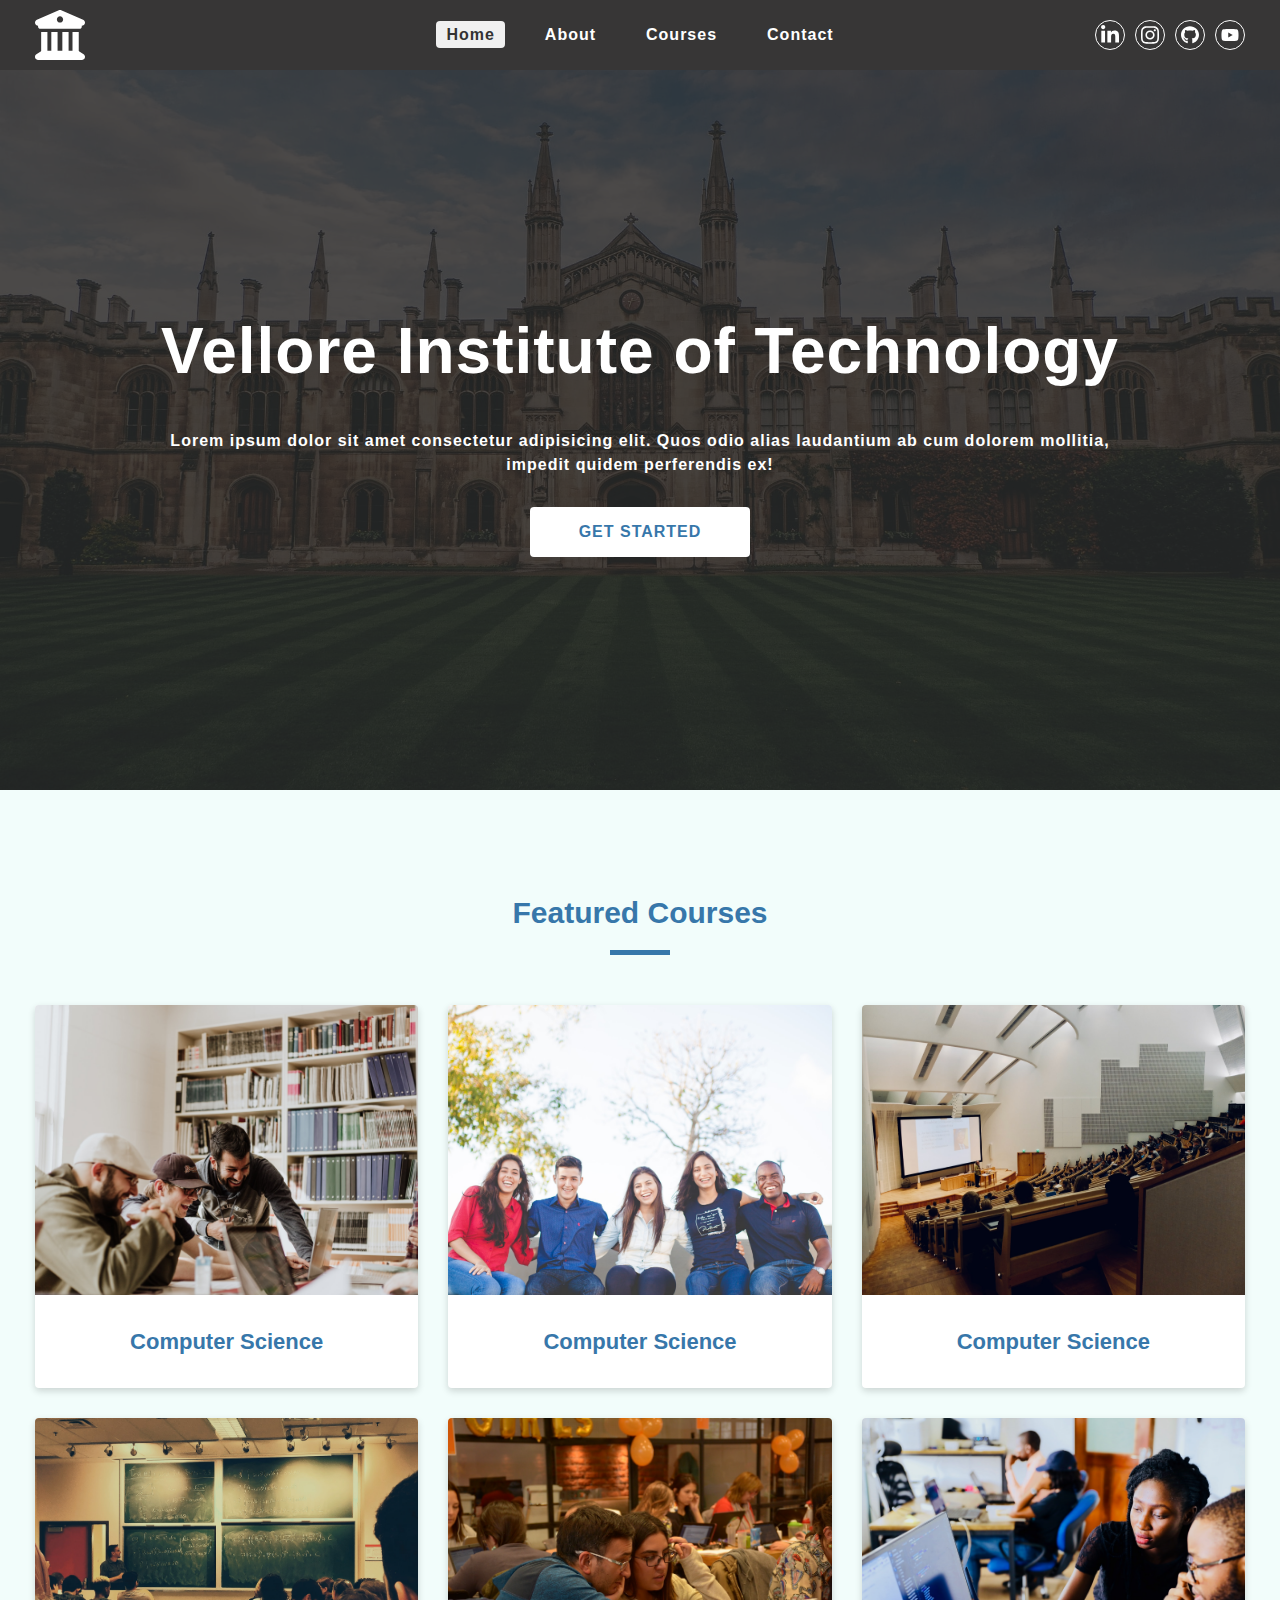
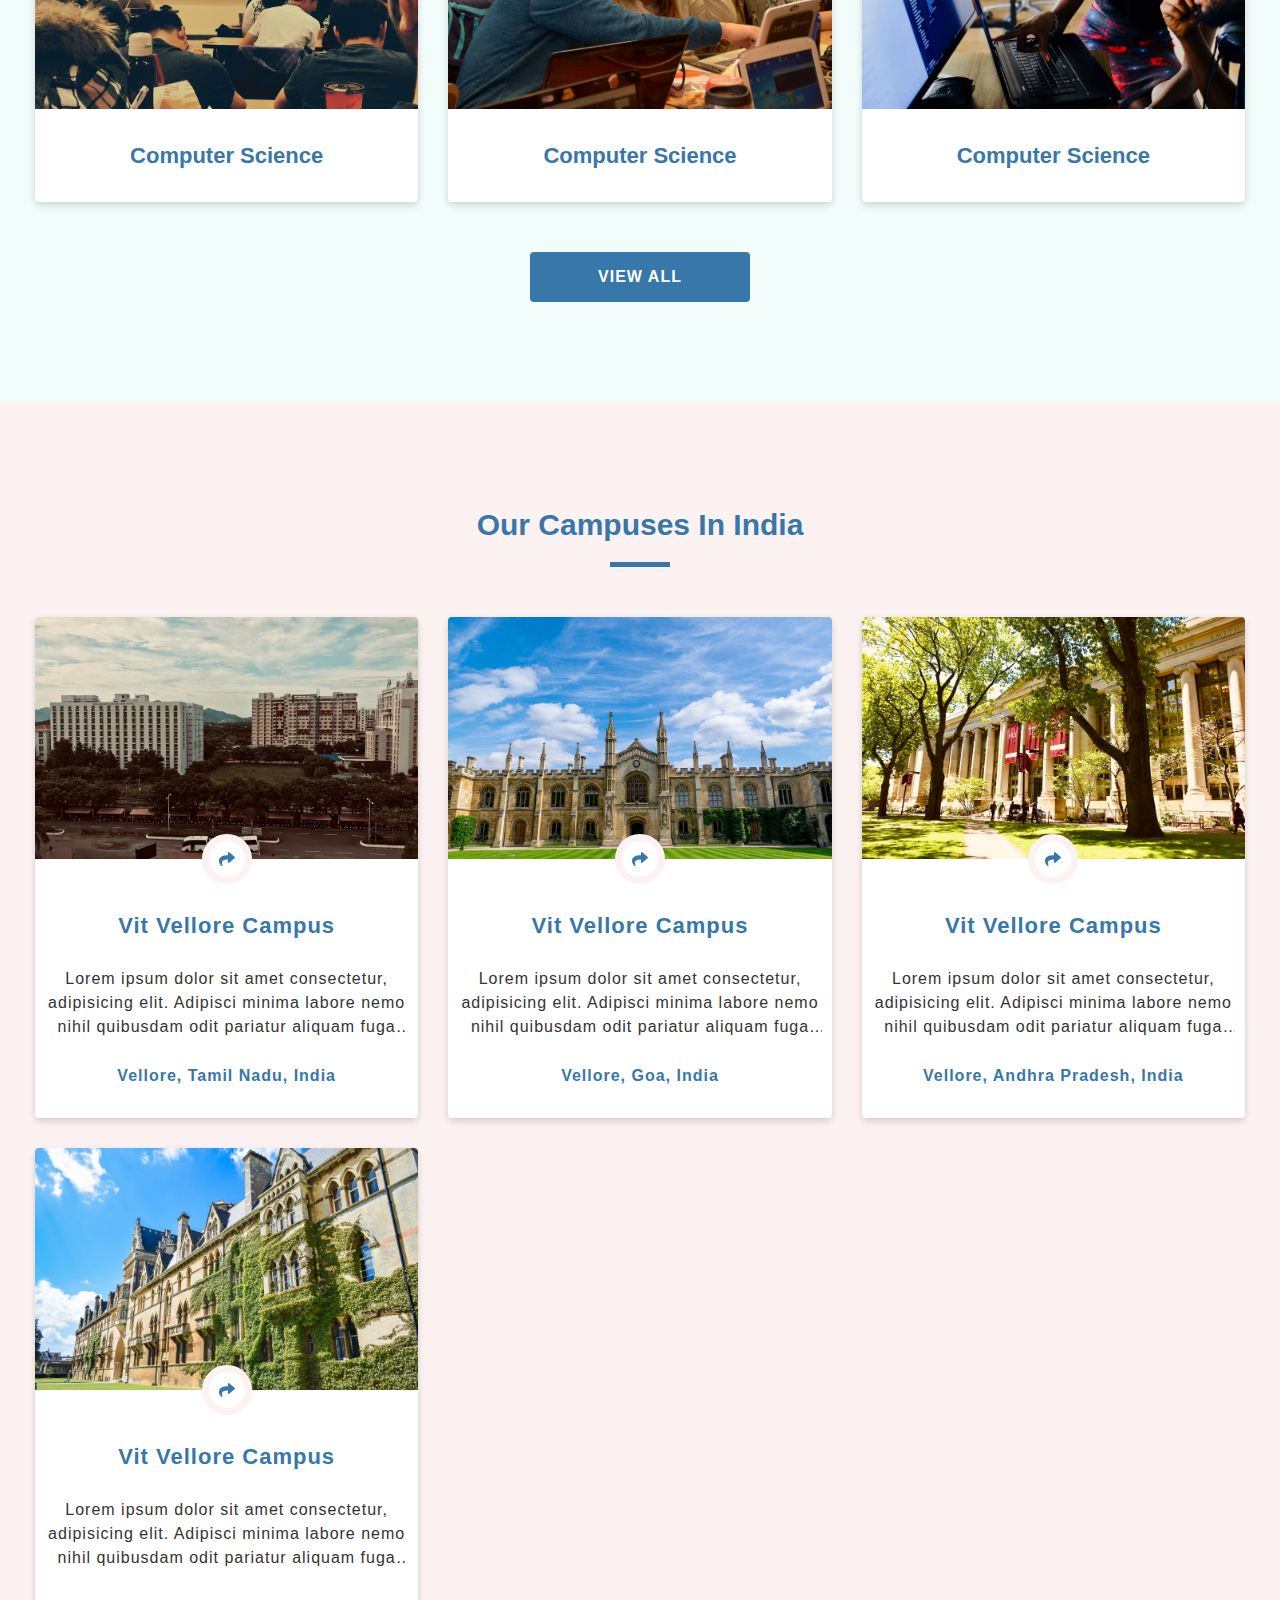
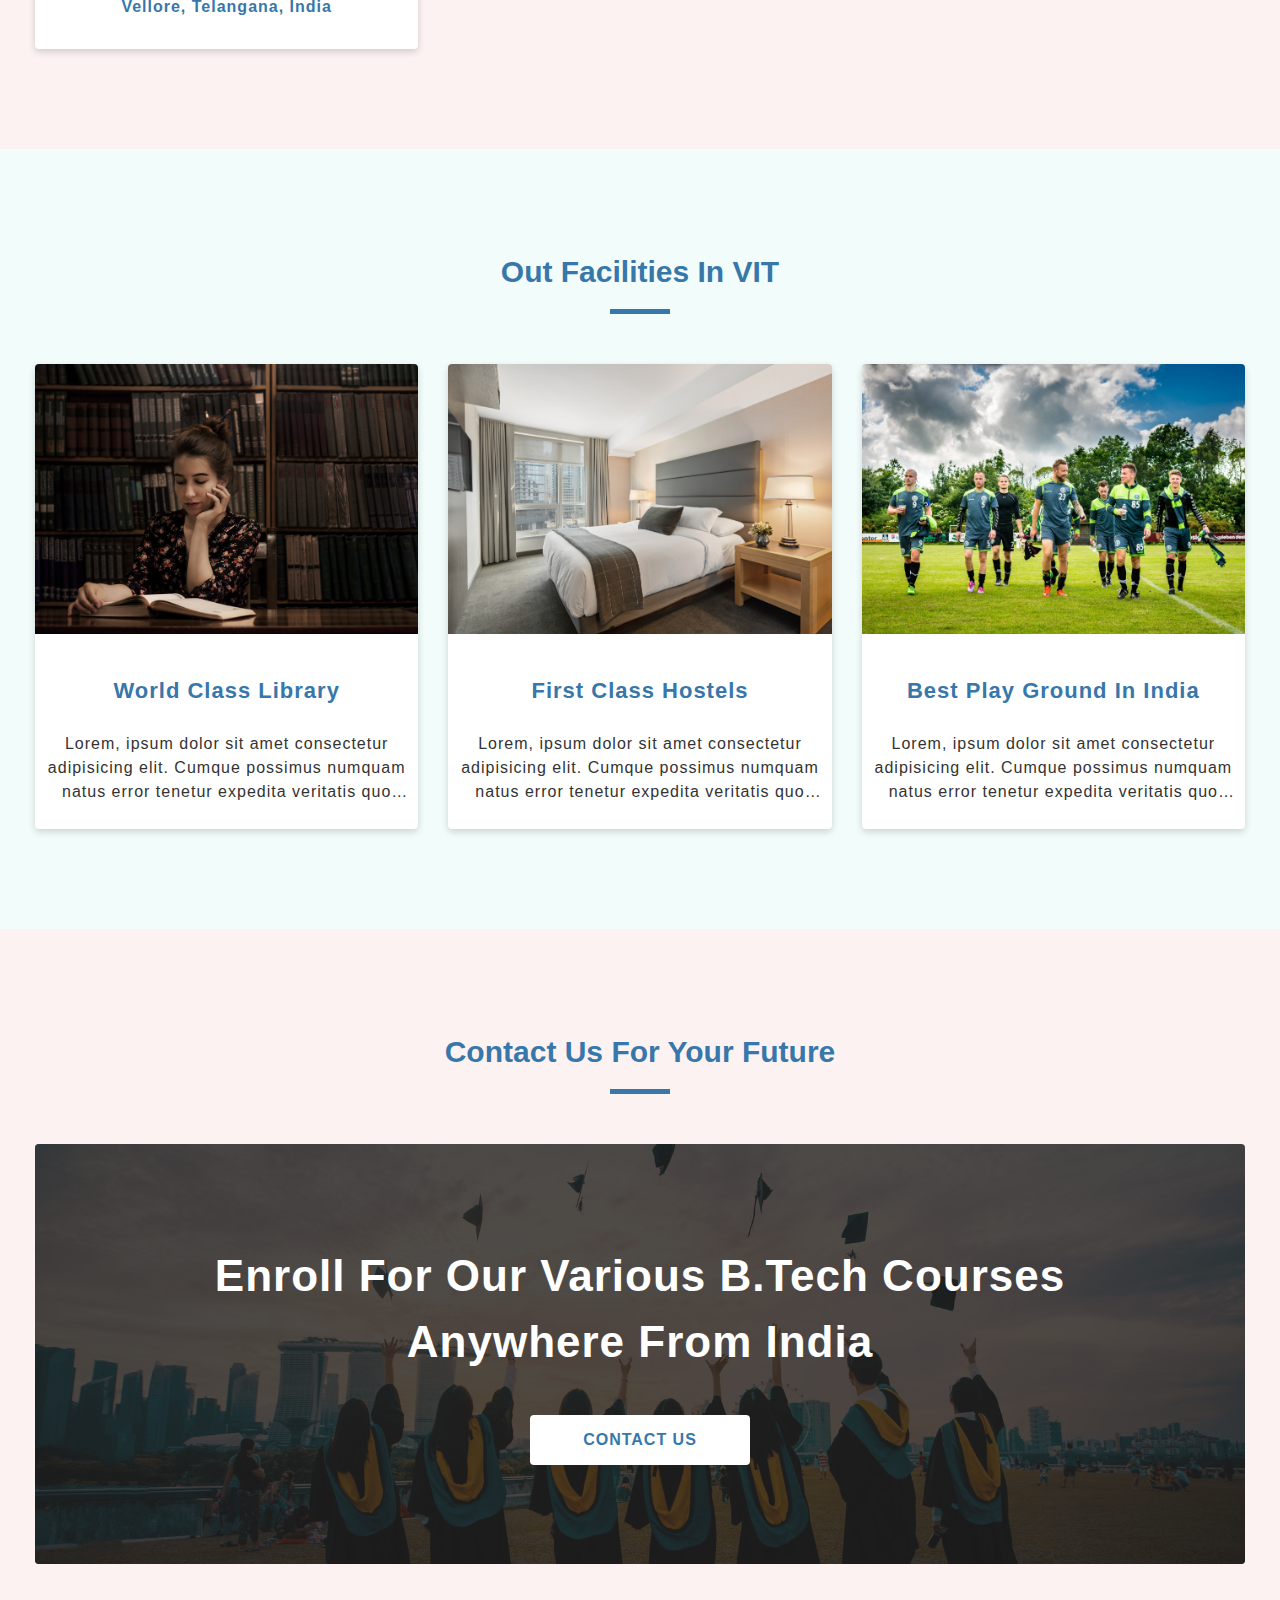
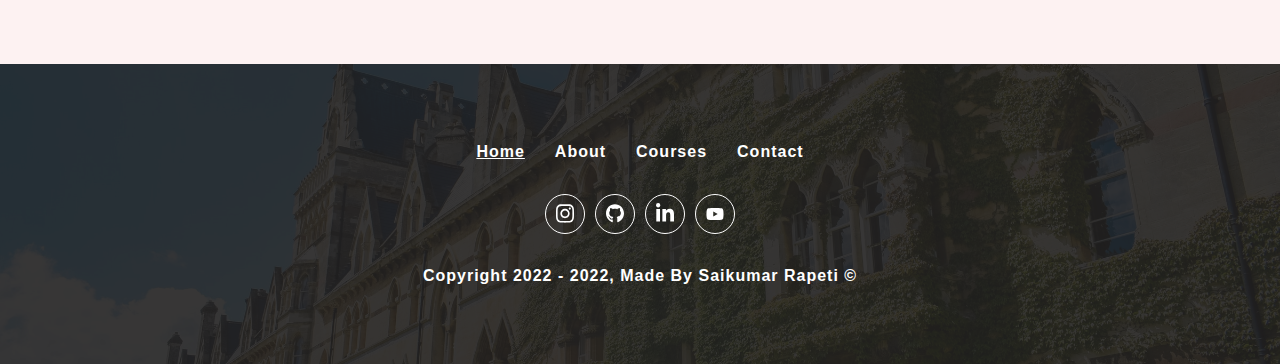
<file: index.html>
<!DOCTYPE html>
<html lang="en">
  <head>
    <meta charset="UTF-8" />
    <meta http-equiv="X-UA-Compatible" content="IE=edge" />
    <meta name="viewport" content="width=device-width, initial-scale=1.0" />
    <title>Saikumar || Vellore Institute of technology</title>
    <link rel="stylesheet" href="./css/style.css" />
    <link rel="stylesheet" href="./css/navbar.css" />
    <link rel="stylesheet" href="./css/common.css" />
    <link rel="stylesheet" href="./css/sidebar.css" />
    <link rel="stylesheet" href="./css/footer.css" />
    <link rel="stylesheet" href="./css/home.css" />

    <!-- favicon -->
    <link
      rel="shortcut icon"
      href="./icons/university-dark.svg"
      type="image/x-icon"
    />
  </head>
  <body>
    <!-- nav section start -->
    <nav class="nav-container">
      <div class="nav-center wrapper">
        <div class="log-section">
          <a href="./index.html"
            ><img src="./icons/university.svg" alt="university-logo"
          /></a>
        </div>

        <div class="hamburger">
          <img src="./icons/bars.svg" alt="sidebar open button" />
        </div>
        <div class="nav-links-main">
          <ul class="nav-links">
            <li><a href="./" class="nav-link active">home</a></li>
            <li><a href="./about.html" class="nav-link">about</a></li>
            <li><a href="./courses.html" class="nav-link">courses</a></li>
            <li><a href="./contact.html" class="nav-link">contact</a></li>
          </ul>
        </div>
        <div class="nav-social-links-main">
          <ul class="nav-social-links">
            <li class="nav-social-link">
              <a href="#"><img src="./icons/linkedin.svg" alt="linkedin" /></a>
            </li>
            <li class="nav-social-link">
              <a href="#"
                ><img src="./icons/instagram.svg" alt="instagram"
              /></a>
            </li>
            <li class="nav-social-link">
              <a href="#"><img src="./icons/github.svg" alt="github" /></a>
            </li>
            <li class="nav-social-link">
              <a href="#"><img src="./icons/youtube.svg" alt="youtube" /></a>
            </li>
          </ul>
        </div>
      </div>
    </nav>
    <!-- nav section end -->

    <!-- sidebar section start -->
    <aside class="sidebar-container">
      <div class="sidebar-center wrapper">
        <div class="sidebar-header">
          <div class="logo-section">
            <a href="./"
              ><img src="./icons/university.svg" alt="sidebar logo"
            /></a>
          </div>
          <div class="close-button">
            <img src="./icons/close.svg" alt="sidebar close button" />
          </div>
        </div>
        <div class="sidebar-content paddingTopMobile-fifty">
          <div class="sidebar-links-main">
            <ul class="sidebar-links">
              <li><a href="./" class="nav-link active">home</a></li>
              <li><a href="./about.html" class="nav-link">about</a></li>
              <li><a href="./courses.html" class="nav-link">courses</a></li>
              <li><a href="./contact.html" class="nav-link">contact</a></li>
            </ul>
          </div>
        </div>
      </div>
    </aside>
    <!-- sidebar section end -->

    <!-- hero section start -->
    <div class="home-page page-hero-container">
      <div class="page-hero">
        <div class="hero-img-component">
          <div class="img-container">
            <img
              src="./assets/university-banner.jpeg"
              alt="university banner image"
            />
          </div>
        </div>
        <div
          class="hero-box paddingBottomMobile-thirty paddingTopMobile-thirty"
        >
          <div class="hero-content text-center wrapper text-container">
            <h1 class="heading">Vellore Institute of Technology</h1>
            <p class="desc">
              Lorem ipsum dolor sit amet consectetur adipisicing elit. Quos odio
              alias laudantium ab cum dolorem mollitia, impedit quidem
              perferendis ex!
            </p>
            <div class="button-container">
              <a href="./contact.html" class="home-button button-primary-light"
                >get started</a
              >
            </div>
          </div>
        </div>
      </div>
    </div>
    <!-- hero section end -->

    <!-- featured courses start -->
    <div class="featured-courses-container light-blue-background">
      <div class="featured-courses-center wrapper">
        <div
          class="section-title paddingTopDesktop-hundred paddingTopMobile-fifty"
        >
          <h3 class="title">featured courses</h3>
          <div class="underline"></div>
        </div>
        <section
          class="section-featured-courses paddingTopDesktop-fifty paddingBottomDesktop-fifty paddingBottomMobile-fifty paddingTopMobile-fifty three-column-layout"
        >
          <!-- single course start -->
          <article class="sinlge-course">
            <div class="img-container">
              <img src="./assets/course-1.jpeg" alt="course 1 image" />
            </div>
            <div class="course-title">
              <p>computer science</p>
            </div>
          </article>
          <!-- single course end --><!-- single course start -->
          <article class="sinlge-course">
            <div class="img-container">
              <img src="./assets/course-2.jpeg" alt="course 1 image" />
            </div>
            <div class="course-title">
              <p>computer science</p>
            </div>
          </article>
          <!-- single course end --><!-- single course start -->
          <article class="sinlge-course">
            <div class="img-container">
              <img src="./assets/course-3.jpeg" alt="course 1 image" />
            </div>
            <div class="course-title">
              <p>computer science</p>
            </div>
          </article>
          <!-- single course end --><!-- single course start -->
          <article class="sinlge-course">
            <div class="img-container">
              <img src="./assets/course-4.jpeg" alt="course 1 image" />
            </div>
            <div class="course-title">
              <p>computer science</p>
            </div>
          </article>
          <!-- single course end --><!-- single course start -->
          <article class="sinlge-course">
            <div class="img-container">
              <img src="./assets/course-5.jpeg" alt="course 1 image" />
            </div>
            <div class="course-title">
              <p>computer science</p>
            </div>
          </article>
          <!-- single course end --><!-- single course start -->
          <article class="sinlge-course">
            <div class="img-container">
              <img src="./assets/course-6.jpeg" alt="course 1 image" />
            </div>
            <div class="course-title">
              <p>computer science</p>
            </div>
          </article>
          <!-- single course end -->
        </section>
        <div
          class="paddingBottomMobile-fifty paddingBottomDesktop-hundred text-center"
        >
          <a href="./courses.html" class="button-primary-dark">view all</a>
        </div>
      </div>
    </div>
    <!-- featured courses end -->

    <!-- our campuses section start -->
    <div class="our-campuses-container light-pink-background">
      <div class="our-campuses-center wrapper">
        <div
          class="section-title paddingTopDesktop-hundred paddingTopMobile-fifty"
        >
          <h3 class="title">our campuses in india</h3>
          <div class="underline"></div>
        </div>
        <section
          class="our-campuses paddingTopDesktop-fifty paddingBottomDesktop-hundred paddingBottomMobile-fifty paddingTopMobile-fifty three-column-layout"
        >
          <!-- single campus start -->
          <article class="each-campus">
            <div class="img-container">
              <img src="./assets/campus-1.jpeg" alt="campus image" />
              <a href="#" class="share-icon-campus"
                ><img src="./icons/share.svg" alt="share icon"
              /></a>
            </div>
            <div class="campus-info text-center">
              <h2 class="campus-title">vit vellore campus</h2>
              <p class="desc">
                Lorem ipsum dolor sit amet consectetur, adipisicing elit.
                Adipisci minima labore nemo nihil quibusdam odit pariatur
                aliquam fuga excepturi cupiditate!
              </p>
              <h4 class="address">vellore, tamil nadu, india</h4>
            </div>
          </article>
          <!-- single campus end -->
          <!-- single campus start -->
          <article class="each-campus">
            <div class="img-container">
              <img src="./assets/campus-2.jpeg" alt="campus image" />
              <a href="#" class="share-icon-campus"
                ><img src="./icons/share.svg" alt="share icon"
              /></a>
            </div>
            <div class="campus-info text-center">
              <h2 class="campus-title">vit vellore campus</h2>
              <p class="desc">
                Lorem ipsum dolor sit amet consectetur, adipisicing elit.
                Adipisci minima labore nemo nihil quibusdam odit pariatur
                aliquam fuga excepturi cupiditate!
              </p>
              <h4 class="address">vellore, goa, india</h4>
            </div>
          </article>
          <!-- single campus end -->
          <!-- single campus start -->
          <article class="each-campus">
            <div class="img-container">
              <img src="./assets/campus-3.jpeg" alt="campus image" />
              <a href="#" class="share-icon-campus"
                ><img src="./icons/share.svg" alt="share icon"
              /></a>
            </div>
            <div class="campus-info text-center">
              <h2 class="campus-title">vit vellore campus</h2>
              <p class="desc">
                Lorem ipsum dolor sit amet consectetur, adipisicing elit.
                Adipisci minima labore nemo nihil quibusdam odit pariatur
                aliquam fuga excepturi cupiditate!
              </p>
              <h4 class="address">vellore, andhra pradesh, india</h4>
            </div>
          </article>
          <!-- single campus end -->
          <!-- single campus start -->
          <article class="each-campus">
            <div class="img-container">
              <img src="./assets/campus-4.jpeg" alt="campus image" />
              <a href="#" class="share-icon-campus"
                ><img src="./icons/share.svg" alt="share icon"
              /></a>
            </div>
            <div class="campus-info text-center">
              <h2 class="campus-title">vit vellore campus</h2>
              <p class="desc">
                Lorem ipsum dolor sit amet consectetur, adipisicing elit.
                Adipisci minima labore nemo nihil quibusdam odit pariatur
                aliquam fuga excepturi cupiditate!
              </p>
              <h4 class="address">vellore, telangana, india</h4>
            </div>
          </article>
          <!-- single campus end -->
        </section>
      </div>
    </div>
    <!-- our campuses section end -->

    <!-- facilities section start -->
    <div class="our-facilities-container light-blue-background">
      <div class="our-facilities-center wrapper">
        <div
          class="section-title paddingTopDesktop-hundred paddingTopMobile-fifty"
        >
          <h3 class="title">out facilities in VIT</h3>
          <div class="underline"></div>
        </div>
        <section
          class="our-facilities paddingTopDesktop-fifty paddingBottomDesktop-hundred paddingTopMobile-fifty paddingBottomMobile-fifty three-column-layout"
        >
          <!-- single facility start -->
          <article class="each-facility">
            <div class="img-container">
              <img src="./assets/facility-1.jpeg" alt="facilities images" />
            </div>
            <div
              class="facility-info paddingTopMobile-thirty paddingBottomMobile-thirty paddingTopDesktop-fourty padingBottomDesktop-thirty text-center"
            >
              <h3 class="facility-title">world class library</h3>
              <p class="facility-desc">
                Lorem, ipsum dolor sit amet consectetur adipisicing elit. Cumque
                possimus numquam natus error tenetur expedita veritatis quo odit
                animi vero!
              </p>
            </div>
          </article>
          <!-- single facility end -->
          <!-- single facility start -->
          <article class="each-facility">
            <div class="img-container">
              <img src="./assets/facility-2.jpeg" alt="facilities images" />
            </div>
            <div
              class="facility-info paddingTopMobile-thirty paddingBottomMobile-thirty paddingTopDesktop-fourty padingBottomDesktop-thirty text-center"
            >
              <h3 class="facility-title">first class hostels</h3>
              <p class="facility-desc">
                Lorem, ipsum dolor sit amet consectetur adipisicing elit. Cumque
                possimus numquam natus error tenetur expedita veritatis quo odit
                animi vero!
              </p>
            </div>
          </article>
          <!-- single facility end -->
          <!-- single facility start -->
          <article class="each-facility">
            <div class="img-container">
              <img src="./assets/facility-3.jpeg" alt="facilities images" />
            </div>
            <div
              class="facility-info paddingTopMobile-thirty paddingBottomMobile-thirty paddingTopDesktop-fourty padingBottomDesktop-thirty text-center"
            >
              <h3 class="facility-title">best play ground in india</h3>
              <p class="facility-desc">
                Lorem, ipsum dolor sit amet consectetur adipisicing elit. Cumque
                possimus numquam natus error tenetur expedita veritatis quo odit
                animi vero!
              </p>
            </div>
          </article>
          <!-- single facility end -->
        </section>
      </div>
    </div>
    <!-- facilities section end -->

    <!-- contact promotion section start -->
    <div class="contact-promotion-container light-pink-background">
      <div class="contact-promotion-center wrapper">
        <div
          class="section-title paddingTopDesktop-hundred paddingTopMobile-fifty"
        >
          <h3 class="title">contact us for your future</h3>
          <div class="underline"></div>
        </div>
        <section
          class="contact-promotion paddingTopDesktop-fifty paddingTopMobile-fifty paddingBottomDesktop-hundred paddingBottomMobile-fifty"
        >
          <div class="contact-promo-img">
            <img
              src="./assets/contact-promotion.jpeg"
              alt="contact us promotion image"
            />
            <div class="contact-info-container text-center text-container">
              <h2 class="contact-heading">
                enroll for our various b.tech courses anywhere from india
              </h2>
              <a href="./contact.html" class="button-primary-light"
                >contact us</a
              >
            </div>
          </div>
        </section>
      </div>
    </div>
    <!-- contact promotion section end -->

    <!-- footer section start -->
    <footer class="footer-container">
      <div class="footer-center wrapper">
        <div class="footer-links-main">
          <ul class="footer-links">
            <li><a href="./" class="footer-link active">home</a></li>
            <li><a href="./about.html" class="footer-link">about</a></li>
            <li><a href="./courses.html" class="footer-link">courses</a></li>
            <li><a href="./contact.html" class="footer-link">contact</a></li>
          </ul>
        </div>
        <div class="social-links-main">
          <ul class="social-links">
            <li class="social-link">
              <a href="#"
                ><img src="./icons/instagram.svg" alt="instagram"
              /></a>
            </li>
            <li class="social-link">
              <a href="#"><img src="./icons/github.svg" alt="github" /></a>
            </li>
            <li class="social-link">
              <a href="#"><img src="./icons/linkedin.svg" alt="linkedin" /></a>
            </li>
            <li class="social-link">
              <a href="#"><img src="./icons/youtube.svg" alt="youtube" /></a>
            </li>
          </ul>
        </div>
        <div class="footer-copy-right">
          <p>
            copyright 2022 - <span class="copy-right-date">2022</span>, made by
            Saikumar Rapeti &copy;
          </p>
        </div>
      </div>
    </footer>
    <!-- footer section end -->
    <script src="./js/app.js"></script>
  </body>
</html>
</file>
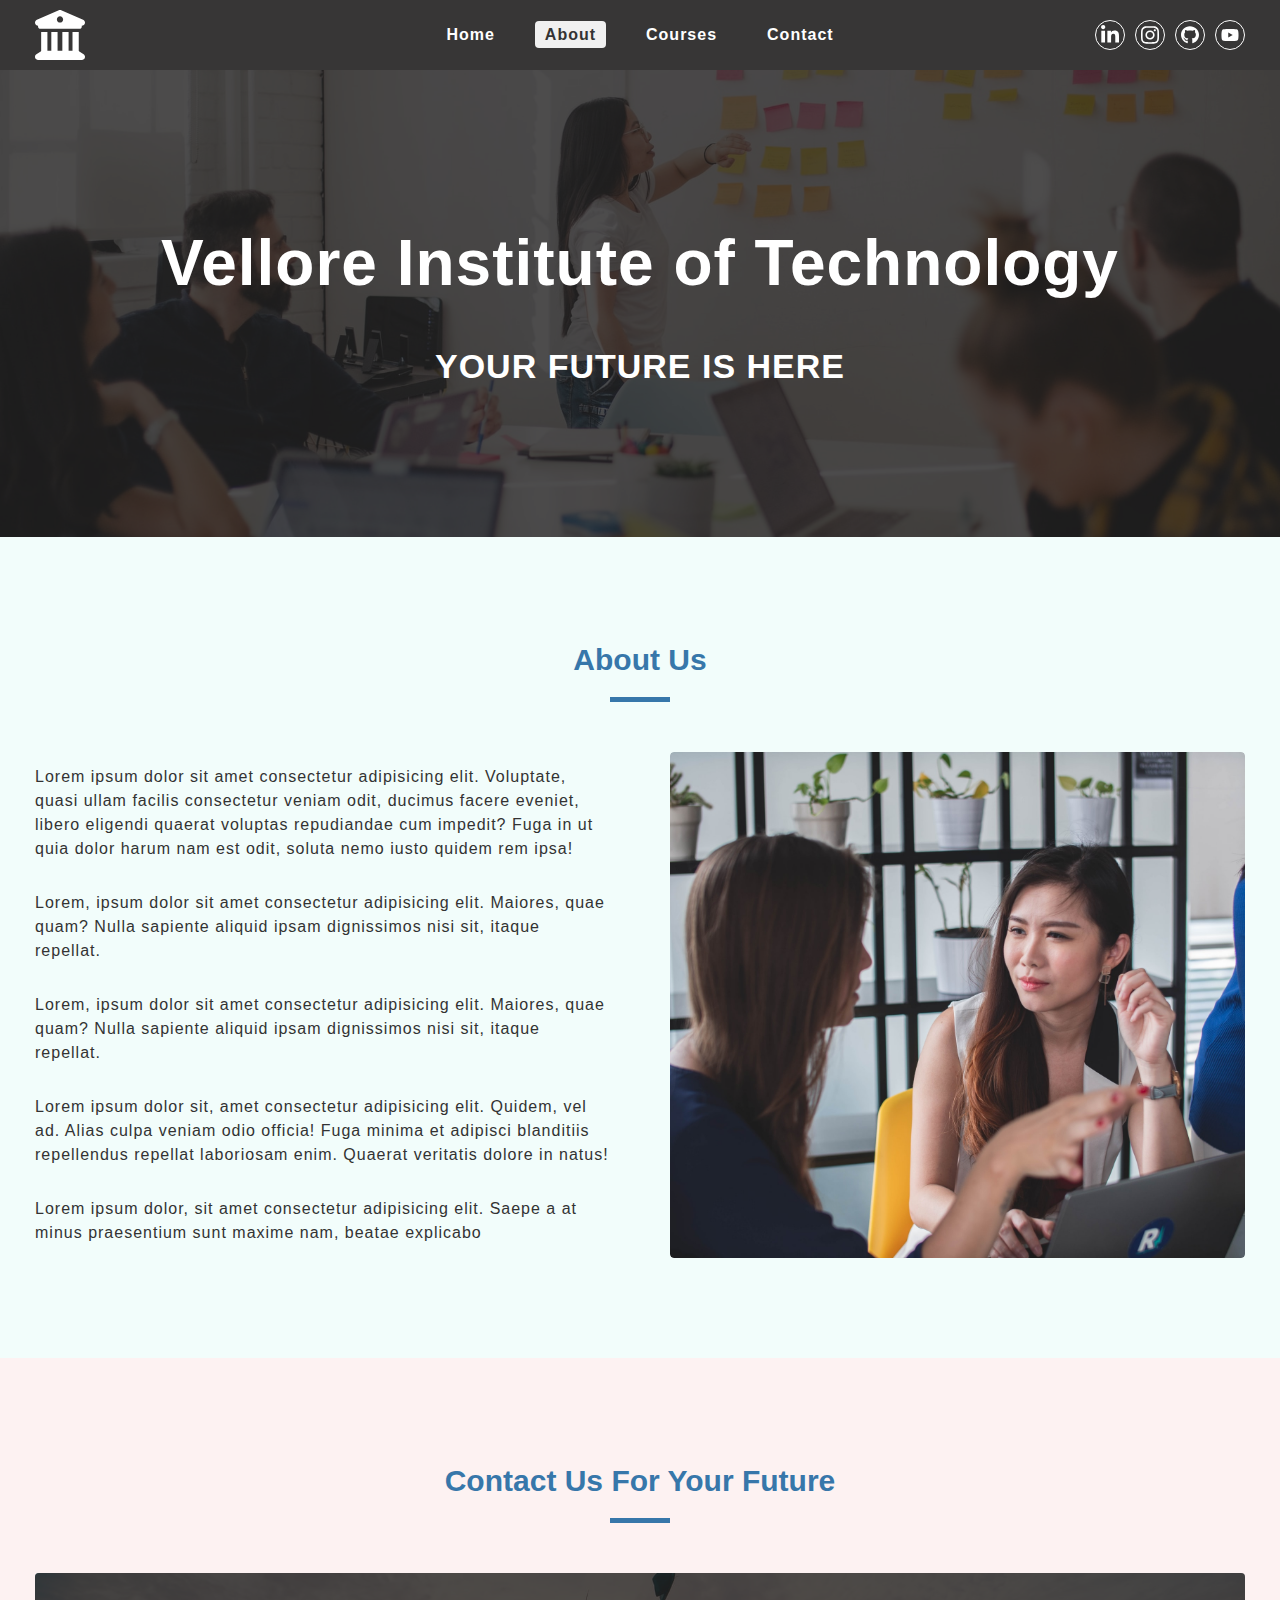
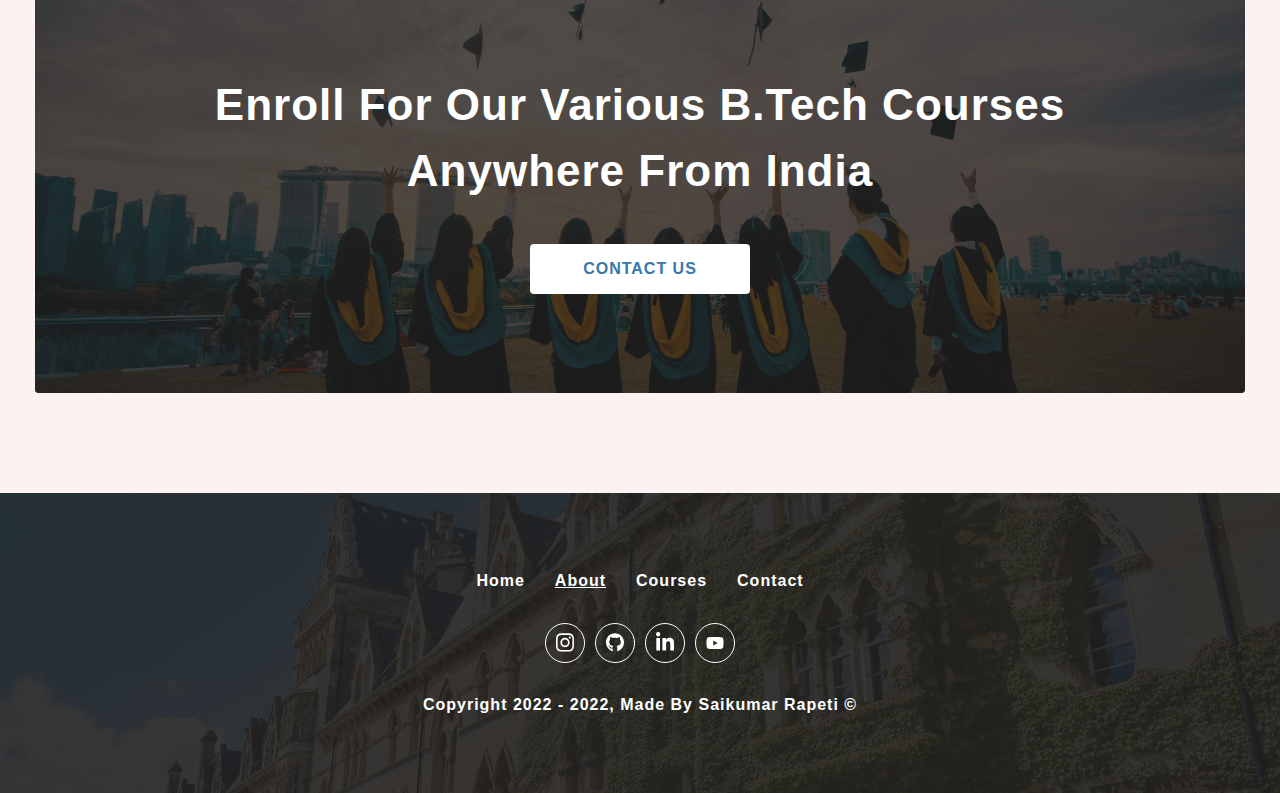
<file: about.html>
<!DOCTYPE html>
<html lang="en">
  <head>
    <meta charset="UTF-8" />
    <meta http-equiv="X-UA-Compatible" content="IE=edge" />
    <meta name="viewport" content="width=device-width, initial-scale=1.0" />
    <title>Saikumar || about Vellore Institute of technology</title>
    <link rel="stylesheet" href="./css/style.css" />
    <link rel="stylesheet" href="./css/navbar.css" />
    <link rel="stylesheet" href="./css/common.css" />
    <link rel="stylesheet" href="./css/sidebar.css" />
    <link rel="stylesheet" href="./css/footer.css" />
    <link rel="stylesheet" href="./css/single-featured.css" />

    <!-- favicon -->
    <link
      rel="shortcut icon"
      href="./icons/university-dark.svg"
      type="image/x-icon"
    />
  </head>
  <body>
    <!-- nav section start -->
    <nav class="nav-container">
      <div class="nav-center wrapper">
        <div class="log-section">
          <a href="./index.html"
            ><img src="./icons/university.svg" alt="university-logo"
          /></a>
        </div>

        <div class="hamburger">
          <img src="./icons/bars.svg" alt="sidebar open button" />
        </div>
        <div class="nav-links-main">
          <ul class="nav-links">
            <li><a href="./" class="nav-link">home</a></li>
            <li><a href="./about.html" class="nav-link active">about</a></li>
            <li><a href="./courses.html" class="nav-link">courses</a></li>
            <li><a href="./contact.html" class="nav-link">contact</a></li>
          </ul>
        </div>
        <div class="nav-social-links-main">
          <ul class="nav-social-links">
            <li class="nav-social-link">
              <a href="#"><img src="./icons/linkedin.svg" alt="linkedin" /></a>
            </li>
            <li class="nav-social-link">
              <a href="#"
                ><img src="./icons/instagram.svg" alt="instagram"
              /></a>
            </li>
            <li class="nav-social-link">
              <a href="#"><img src="./icons/github.svg" alt="github" /></a>
            </li>
            <li class="nav-social-link">
              <a href="#"><img src="./icons/youtube.svg" alt="youtube" /></a>
            </li>
          </ul>
        </div>
      </div>
    </nav>
    <!-- nav section end -->

    <!-- sidebar section start -->
    <aside class="sidebar-container">
      <div class="sidebar-center wrapper">
        <div class="sidebar-header">
          <div class="logo-section">
            <a href="./"
              ><img src="./icons/university.svg" alt="sidebar logo"
            /></a>
          </div>
          <div class="close-button">
            <img src="./icons/close.svg" alt="sidebar close button" />
          </div>
        </div>
        <div class="sidebar-content paddingTopMobile-fifty">
          <div class="sidebar-links-main">
            <ul class="sidebar-links">
              <li><a href="./" class="nav-link">home</a></li>
              <li><a href="./about.html" class="nav-link active">about</a></li>
              <li><a href="./courses.html" class="nav-link">courses</a></li>
              <li><a href="./contact.html" class="nav-link">contact</a></li>
            </ul>
          </div>
        </div>
      </div>
    </aside>
    <!-- sidebar section end -->

    <!-- hero section start -->
    <div class="page-hero-container">
      <div class="page-hero">
        <div class="hero-img-component">
          <div class="img-container">
            <img
              src="./assets/about-banner.jpeg"
              alt="university banner image"
            />
          </div>
        </div>
        <div
          class="hero-box paddingBottomMobile-thirty paddingTopMobile-thirty"
        >
          <div class="hero-content text-center wrapper text-container">
            <h1 class="heading">Vellore Institute of Technology</h1>
            <p class="small-heading">your future is here</p>
          </div>
        </div>
      </div>
    </div>
    <!-- hero section end -->

    <!-- about section start -->
    <div
      class="single-featured-container light-blue-background reverse-content"
    >
      <div class="single-featured-center wrapper">
        <div
          class="section-title paddingTopDesktop-hundred paddingTopMobile-fifty"
        >
          <h3 class="title">about us</h3>
          <div class="underline"></div>
        </div>
        <div
          class="single-featured paddingTopDesktop-fifty paddingTopMobile-fifty paddingBottomDesktop-hundred paddingBottomMobile-fifty"
        >
          <div
            class="image-component single-featured-image paddingBottomMobile-fifty"
          >
            <img src="./assets/about-section.jpeg" alt="about image" />
          </div>
          <div class="single-featured-text-component">
            <div class="featured-center">
              <div class="about-info">
                <p>
                  Lorem ipsum dolor sit amet consectetur adipisicing elit.
                  Voluptate, quasi ullam facilis consectetur veniam odit,
                  ducimus facere eveniet, libero eligendi quaerat voluptas
                  repudiandae cum impedit? Fuga in ut quia dolor harum nam est
                  odit, soluta nemo iusto quidem rem ipsa!
                </p>
                <p>
                  Lorem, ipsum dolor sit amet consectetur adipisicing elit.
                  Maiores, quae quam? Nulla sapiente aliquid ipsam dignissimos
                  nisi sit, itaque repellat.
                </p>
                <p>
                  Lorem, ipsum dolor sit amet consectetur adipisicing elit.
                  Maiores, quae quam? Nulla sapiente aliquid ipsam dignissimos
                  nisi sit, itaque repellat.
                </p>
                <p>
                  Lorem ipsum dolor sit, amet consectetur adipisicing elit.
                  Quidem, vel ad. Alias culpa veniam odio officia! Fuga minima
                  et adipisci blanditiis repellendus repellat laboriosam enim.
                  Quaerat veritatis dolore in natus!
                </p>
                <p>
                  Lorem ipsum dolor, sit amet consectetur adipisicing elit.
                  Saepe a at minus praesentium sunt maxime nam, beatae explicabo
                </p>
              </div>
            </div>
          </div>
        </div>
      </div>
    </div>
    <!-- about section end -->

    <!-- contact promotion section start -->
    <div class="contact-promotion-container light-pink-background">
      <div class="contact-promotion-center wrapper">
        <div
          class="section-title paddingTopDesktop-hundred paddingTopMobile-fifty"
        >
          <h3 class="title">contact us for your future</h3>
          <div class="underline"></div>
        </div>
        <section
          class="contact-promotion paddingTopDesktop-fifty paddingTopMobile-fifty paddingBottomDesktop-hundred paddingBottomMobile-fifty"
        >
          <div class="contact-promo-img">
            <img
              src="./assets/contact-promotion.jpeg"
              alt="contact us promotion image"
            />
            <div class="contact-info-container text-center text-container">
              <h2 class="contact-heading">
                enroll for our various b.tech courses anywhere from india
              </h2>
              <a href="./contact.html" class="button-primary-light"
                >contact us</a
              >
            </div>
          </div>
        </section>
      </div>
    </div>
    <!-- contact promotion section end -->

    <!-- footer section start -->
    <footer class="footer-container">
      <div class="footer-center wrapper">
        <div class="footer-links-main">
          <ul class="footer-links">
            <li><a href="./" class="footer-link">home</a></li>
            <li><a href="./about.html" class="footer-link active">about</a></li>
            <li><a href="./courses.html" class="footer-link">courses</a></li>
            <li><a href="./contact.html" class="footer-link">contact</a></li>
          </ul>
        </div>
        <div class="social-links-main">
          <ul class="social-links">
            <li class="social-link">
              <a href="#"
                ><img src="./icons/instagram.svg" alt="instagram"
              /></a>
            </li>
            <li class="social-link">
              <a href="#"><img src="./icons/github.svg" alt="github" /></a>
            </li>
            <li class="social-link">
              <a href="#"><img src="./icons/linkedin.svg" alt="linkedin" /></a>
            </li>
            <li class="social-link">
              <a href="#"><img src="./icons/youtube.svg" alt="youtube" /></a>
            </li>
          </ul>
        </div>
        <div class="footer-copy-right">
          <p>
            copyright 2022 - <span class="copy-right-date">2022</span>, made by
            Saikumar Rapeti &copy;
          </p>
        </div>
      </div>
    </footer>
    <!-- footer section end -->
    <script src="./js/app.js"></script>
  </body>
</html>
</file>
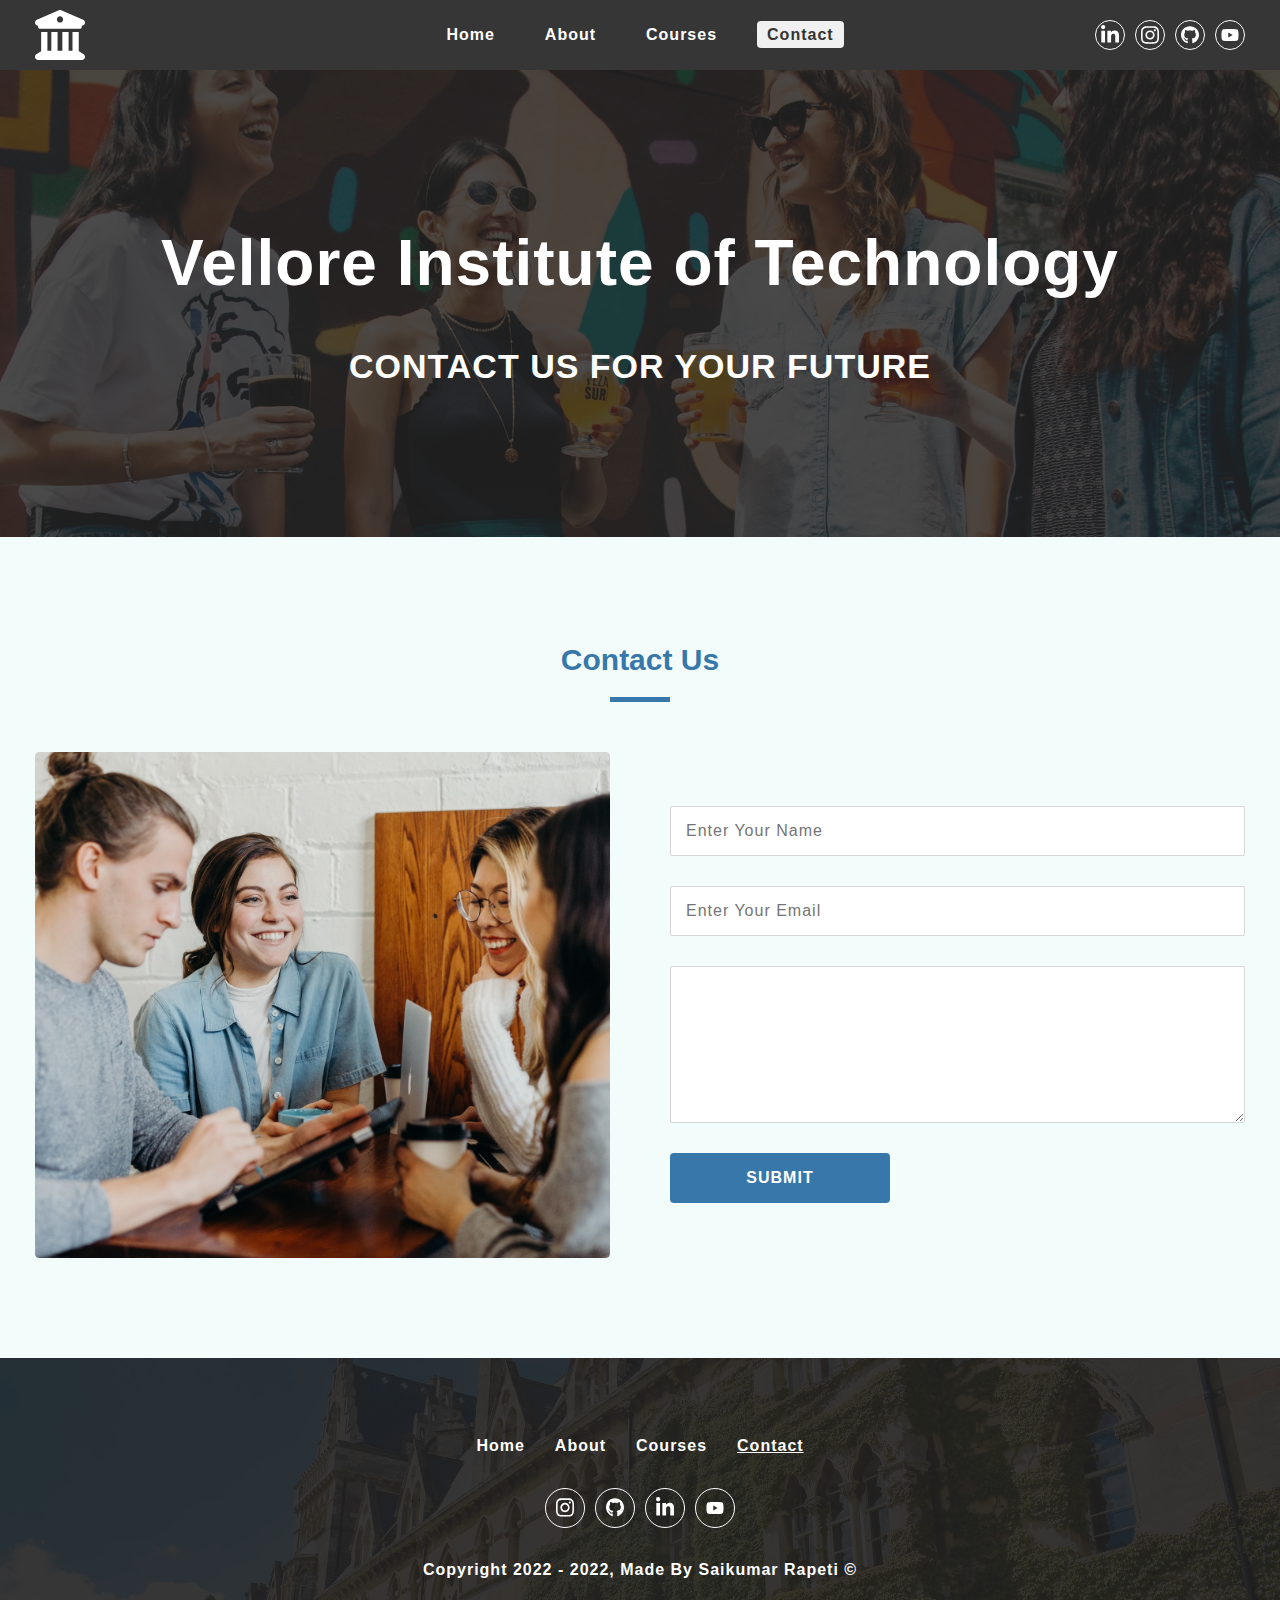
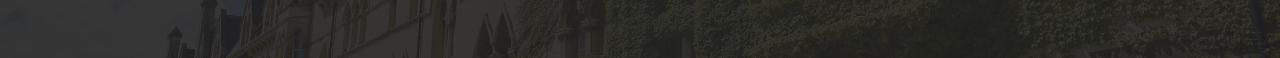
<file: contact.html>
<!DOCTYPE html>
<html lang="en">
  <head>
    <meta charset="UTF-8" />
    <meta http-equiv="X-UA-Compatible" content="IE=edge" />
    <meta name="viewport" content="width=device-width, initial-scale=1.0" />
    <title>Saikumar || contact Vellore Institute of technology</title>
    <link rel="stylesheet" href="./css/style.css" />
    <link rel="stylesheet" href="./css/navbar.css" />
    <link rel="stylesheet" href="./css/common.css" />
    <link rel="stylesheet" href="./css/sidebar.css" />
    <link rel="stylesheet" href="./css/footer.css" />
    <link rel="stylesheet" href="./css/single-featured.css" />
    <!-- favicon -->
    <link
      rel="shortcut icon"
      href="./icons/university-dark.svg"
      type="image/x-icon"
    />
  </head>
  <body>
    <!-- nav section start -->
    <nav class="nav-container">
      <div class="nav-center wrapper">
        <div class="log-section">
          <a href="./index.html"
            ><img src="./icons/university.svg" alt="university-logo"
          /></a>
        </div>

        <div class="hamburger">
          <img src="./icons/bars.svg" alt="sidebar open button" />
        </div>
        <div class="nav-links-main">
          <ul class="nav-links">
            <li><a href="./" class="nav-link">home</a></li>
            <li><a href="./about.html" class="nav-link">about</a></li>
            <li><a href="./courses.html" class="nav-link">courses</a></li>
            <li>
              <a href="./contact.html" class="nav-link active">contact</a>
            </li>
          </ul>
        </div>
        <div class="nav-social-links-main">
          <ul class="nav-social-links">
            <li class="nav-social-link">
              <a href="#"><img src="./icons/linkedin.svg" alt="linkedin" /></a>
            </li>
            <li class="nav-social-link">
              <a href="#"
                ><img src="./icons/instagram.svg" alt="instagram"
              /></a>
            </li>
            <li class="nav-social-link">
              <a href="#"><img src="./icons/github.svg" alt="github" /></a>
            </li>
            <li class="nav-social-link">
              <a href="#"><img src="./icons/youtube.svg" alt="youtube" /></a>
            </li>
          </ul>
        </div>
      </div>
    </nav>
    <!-- nav section end -->

    <!-- sidebar section start -->
    <aside class="sidebar-container">
      <div class="sidebar-center wrapper">
        <div class="sidebar-header">
          <div class="logo-section">
            <a href="./"
              ><img src="./icons/university.svg" alt="sidebar logo"
            /></a>
          </div>
          <div class="close-button">
            <img src="./icons/close.svg" alt="sidebar close button" />
          </div>
        </div>
        <div class="sidebar-content paddingTopMobile-fifty">
          <div class="sidebar-links-main">
            <ul class="sidebar-links">
              <li><a href="./" class="nav-link">home</a></li>
              <li><a href="./about.html" class="nav-link">about</a></li>
              <li><a href="./courses.html" class="nav-link">courses</a></li>
              <li>
                <a href="./contact.html" class="nav-link active">contact</a>
              </li>
            </ul>
          </div>
        </div>
      </div>
    </aside>
    <!-- sidebar section end -->

    <!-- hero section star -->
    <div class="page-hero-container">
      <div class="page-hero">
        <div class="hero-img-component">
          <div class="img-container">
            <img
              src="./assets/contact-banner.jpeg"
              alt="university banner image"
            />
          </div>
        </div>
        <div
          class="hero-box paddingBottomMobile-thirty paddingTopMobile-thirty"
        >
          <div class="hero-content text-center wrapper text-container">
            <h1 class="heading">Vellore Institute of Technology</h1>
            <p class="small-heading">contact us for your future</p>
          </div>
        </div>
      </div>
    </div>
    <!-- hero section end -->

    <!-- contact section start -->
    <div class="single-featured-container light-blue-background">
      <div class="single-featured-center wrapper">
        <div
          class="section-title paddingTopMobile-fifty paddingTopDesktop-hundred"
        >
          <h3 class="title">Contact us</h3>
          <div class="underline"></div>
        </div>
        <div
          class="single-featured paddingTopDesktop-fifty paddingTopMobile-fifty paddingBottomDesktop-hundred paddingBottomMobile-fifty"
        >
          <div
            class="image-component single-featured-image paddingBottomMobile-fifty"
          >
            <img src="./assets/contact-section.jpeg" alt="contact image" />
          </div>
          <div class="single-featured-text-component">
            <div class="featured-center">
              <div class="about-info">
                <form class="contact-us-form">
                  <input
                    type="text"
                    class="primary-input full-width-mobile full-width-desktop"
                    name="name"
                    id="name"
                    placeholder="enter your name"
                  />
                  <input
                    type="email"
                    class="primary-input full-width-mobile full-width-desktop"
                    name="name"
                    id="name"
                    placeholder="enter your email"
                  />
                  <textarea
                    name="message"
                    id="message"
                    cols="30"
                    rows="5"
                    class="primary-textarea full-width-mobile full-width-desktop"
                  ></textarea>
                  <button class="button-primary-dark full-width-mobile">
                    submit
                  </button>
                </form>
              </div>
            </div>
          </div>
        </div>
      </div>
    </div>
    <!-- contact section end -->

    <!-- footer section start -->
    <footer class="footer-container">
      <div class="footer-center wrapper">
        <div class="footer-links-main">
          <ul class="footer-links">
            <li><a href="./" class="footer-link">home</a></li>
            <li><a href="./about.html" class="footer-link">about</a></li>
            <li><a href="./courses.html" class="footer-link">courses</a></li>
            <li>
              <a href="./contact.html" class="footer-link active">contact</a>
            </li>
          </ul>
        </div>
        <div class="social-links-main">
          <ul class="social-links">
            <li class="social-link">
              <a href="#"
                ><img src="./icons/instagram.svg" alt="instagram"
              /></a>
            </li>
            <li class="social-link">
              <a href="#"><img src="./icons/github.svg" alt="github" /></a>
            </li>
            <li class="social-link">
              <a href="#"><img src="./icons/linkedin.svg" alt="linkedin" /></a>
            </li>
            <li class="social-link">
              <a href="#"><img src="./icons/youtube.svg" alt="youtube" /></a>
            </li>
          </ul>
        </div>
        <div class="footer-copy-right">
          <p>
            copyright 2022 - <span class="copy-right-date">2022</span>, made by
            Saikumar Rapeti &copy;
          </p>
        </div>
      </div>
    </footer>
    <!-- footer section end -->
    <script src="./js/app.js"></script>
  </body>
</html>
</file>
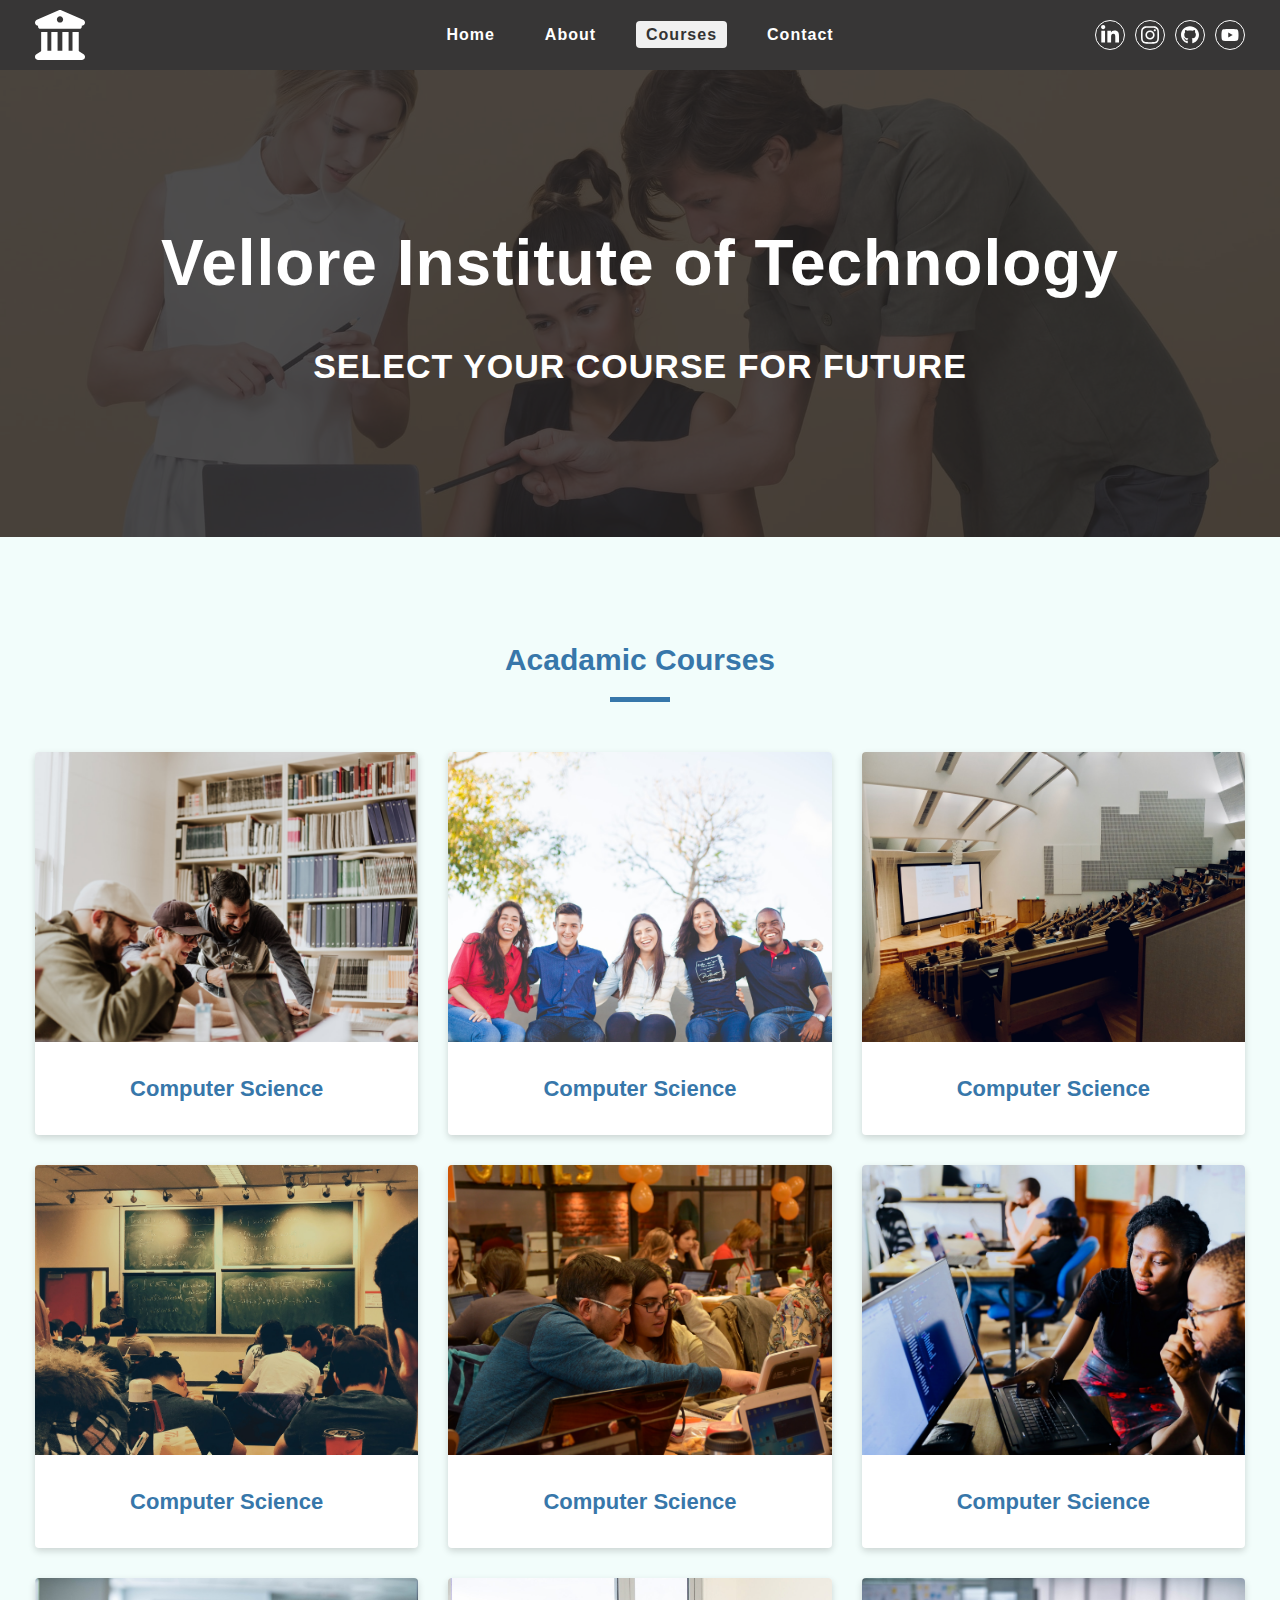
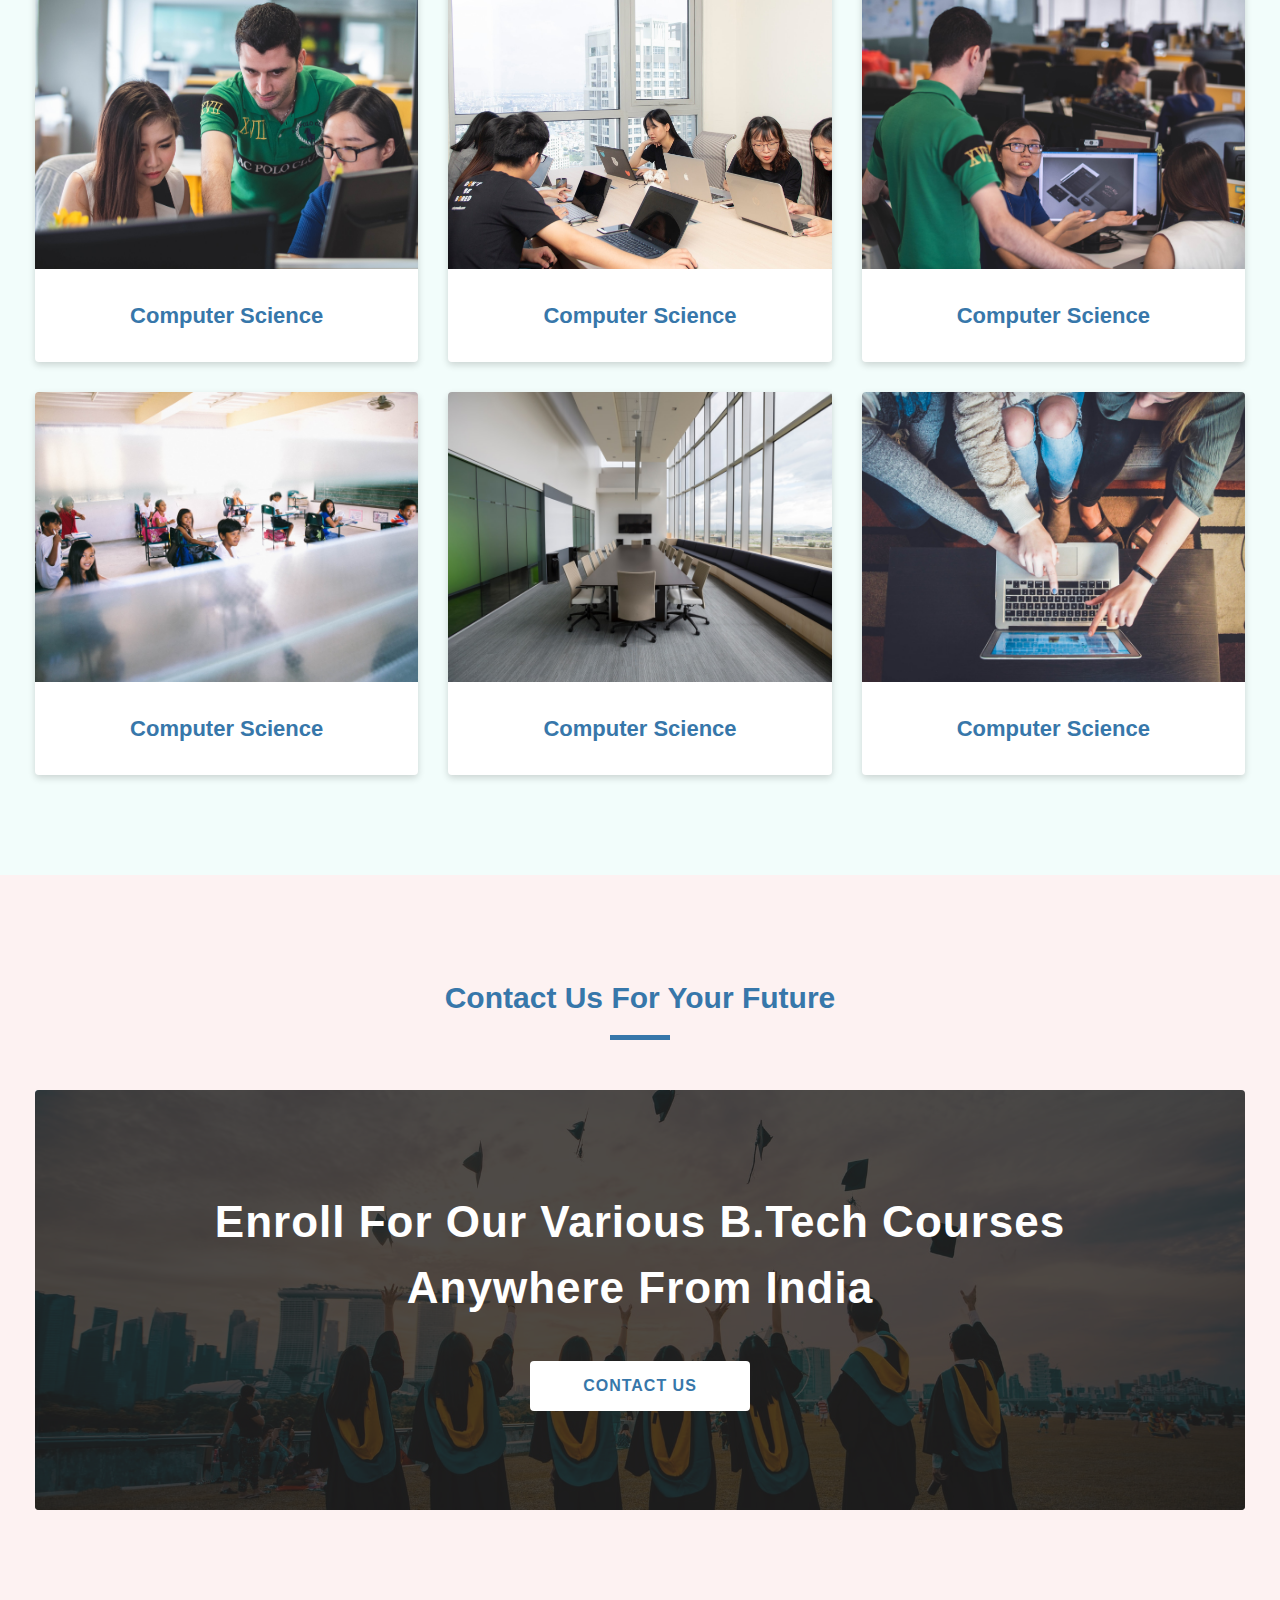
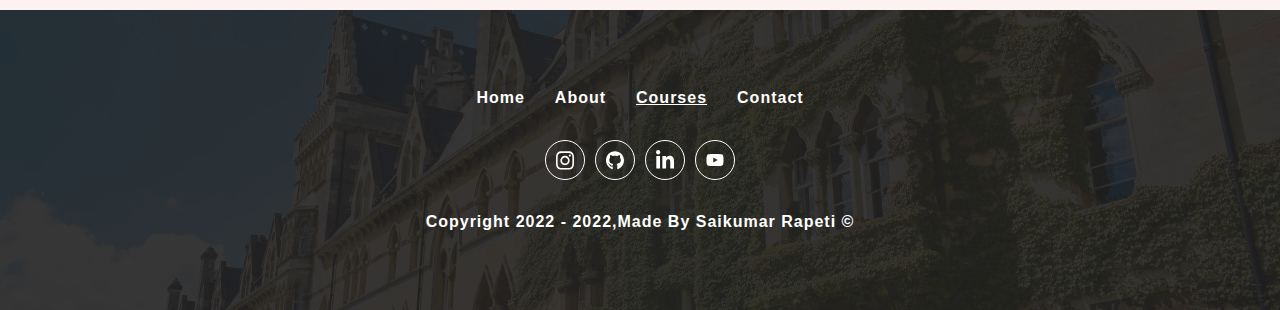
<file: courses.html>
<!DOCTYPE html>
<html lang="en">
  <head>
    <meta charset="UTF-8" />
    <meta http-equiv="X-UA-Compatible" content="IE=edge" />
    <meta name="viewport" content="width=device-width, initial-scale=1.0" />
    <title>Saikumar || courses Vellore Institute of technology</title>
    <link rel="stylesheet" href="./css/style.css" />
    <link rel="stylesheet" href="./css/navbar.css" />
    <link rel="stylesheet" href="./css/common.css" />
    <link rel="stylesheet" href="./css/sidebar.css" />
    <link rel="stylesheet" href="./css/footer.css" />
    <!-- favicon -->
    <link
      rel="shortcut icon"
      href="./icons/university-dark.svg"
      type="image/x-icon"
    />
  </head>
  <body>
    <!-- nav section start -->
    <nav class="nav-container">
      <div class="nav-center wrapper">
        <div class="log-section">
          <a href="./index.html"
            ><img src="./icons/university.svg" alt="university-logo"
          /></a>
        </div>

        <div class="hamburger">
          <img src="./icons/bars.svg" alt="sidebar open button" />
        </div>
        <div class="nav-links-main">
          <ul class="nav-links">
            <li><a href="./" class="nav-link">home</a></li>
            <li><a href="./about.html" class="nav-link">about</a></li>
            <li>
              <a href="./courses.html" class="nav-link active">courses</a>
            </li>
            <li><a href="./contact.html" class="nav-link">contact</a></li>
          </ul>
        </div>
        <div class="nav-social-links-main">
          <ul class="nav-social-links">
            <li class="nav-social-link">
              <a href="#"><img src="./icons/linkedin.svg" alt="linkedin" /></a>
            </li>
            <li class="nav-social-link">
              <a href="#"
                ><img src="./icons/instagram.svg" alt="instagram"
              /></a>
            </li>
            <li class="nav-social-link">
              <a href="#"><img src="./icons/github.svg" alt="github" /></a>
            </li>
            <li class="nav-social-link">
              <a href="#"><img src="./icons/youtube.svg" alt="youtube" /></a>
            </li>
          </ul>
        </div>
      </div>
    </nav>
    <!-- nav section end -->

    <!-- sidebar section start -->
    <aside class="sidebar-container">
      <div class="sidebar-center wrapper">
        <div class="sidebar-header">
          <div class="logo-section">
            <a href="./"
              ><img src="./icons/university.svg" alt="sidebar logo"
            /></a>
          </div>
          <div class="close-button">
            <img src="./icons/close.svg" alt="sidebar close button" />
          </div>
        </div>
        <div class="sidebar-content paddingTopMobile-fifty">
          <div class="sidebar-links-main">
            <ul class="sidebar-links">
              <li><a href="./" class="nav-link">home</a></li>
              <li><a href="./about.html" class="nav-link">about</a></li>
              <li>
                <a href="./courses.html" class="nav-link active">courses</a>
              </li>
              <li><a href="./contact.html" class="nav-link">contact</a></li>
            </ul>
          </div>
        </div>
      </div>
    </aside>
    <!-- sidebar section end -->

    <!-- hero section star -->
    <div class="page-hero-container">
      <div class="page-hero">
        <div class="hero-img-component">
          <div class="img-container">
            <img
              src="./assets/courses-banner.jpeg"
              alt="university banner image"
            />
          </div>
        </div>
        <div
          class="hero-box paddingBottomMobile-thirty paddingTopMobile-thirty"
        >
          <div class="hero-content text-center wrapper text-container">
            <h1 class="heading">Vellore Institute of Technology</h1>
            <p class="small-heading">select your course for future</p>
          </div>
        </div>
      </div>
    </div>
    <!-- hero section end -->

    <!-- courses section start -->
    <div class="featured-courses-container light-blue-background">
      <div class="featured-courses-center wrapper">
        <div
          class="section-title paddingTopDesktop-hundred paddingTopMobile-fifty"
        >
          <h3 class="title">acadamic courses</h3>
          <div class="underline"></div>
        </div>
        <section
          class="section-featured-courses paddingTopDesktop-fifty paddingBottomDesktop-hundred paddingBottomMobile-fifty paddingTopMobile-fifty three-column-layout"
        >
          <!-- single course start -->
          <article class="sinlge-course">
            <div class="img-container">
              <img src="./assets/course-1.jpeg" alt="course 1 image" />
            </div>
            <div class="course-title">
              <p>computer science</p>
            </div>
          </article>
          <!-- single course end -->
          <!-- single course start -->
          <article class="sinlge-course">
            <div class="img-container">
              <img src="./assets/course-2.jpeg" alt="course 1 image" />
            </div>
            <div class="course-title">
              <p>computer science</p>
            </div>
          </article>
          <!-- single course end -->
          <!-- single course start -->
          <article class="sinlge-course">
            <div class="img-container">
              <img src="./assets/course-3.jpeg" alt="course 1 image" />
            </div>
            <div class="course-title">
              <p>computer science</p>
            </div>
          </article>
          <!-- single course end -->
          <!-- single course start -->
          <article class="sinlge-course">
            <div class="img-container">
              <img src="./assets/course-4.jpeg" alt="course 1 image" />
            </div>
            <div class="course-title">
              <p>computer science</p>
            </div>
          </article>
          <!-- single course end -->
          <!-- single course start -->
          <article class="sinlge-course">
            <div class="img-container">
              <img src="./assets/course-5.jpeg" alt="course 1 image" />
            </div>
            <div class="course-title">
              <p>computer science</p>
            </div>
          </article>
          <!-- single course end -->
          <!-- single course start -->
          <article class="sinlge-course">
            <div class="img-container">
              <img src="./assets/course-6.jpeg" alt="course 1 image" />
            </div>
            <div class="course-title">
              <p>computer science</p>
            </div>
          </article>
          <!-- single course end -->
          <!-- single course start -->
          <article class="sinlge-course">
            <div class="img-container">
              <img src="./assets/course-7.jpeg" alt="course 1 image" />
            </div>
            <div class="course-title">
              <p>computer science</p>
            </div>
          </article>
          <!-- single course end -->
          <!-- single course start -->
          <article class="sinlge-course">
            <div class="img-container">
              <img src="./assets/course-8.jpeg" alt="course 1 image" />
            </div>
            <div class="course-title">
              <p>computer science</p>
            </div>
          </article>
          <!-- single course end -->
          <!-- single course start -->
          <article class="sinlge-course">
            <div class="img-container">
              <img src="./assets/course-9.jpeg" alt="course 1 image" />
            </div>
            <div class="course-title">
              <p>computer science</p>
            </div>
          </article>
          <!-- single course end -->
          <!-- single course start -->
          <article class="sinlge-course">
            <div class="img-container">
              <img src="./assets/course-10.jpeg" alt="course 1 image" />
            </div>
            <div class="course-title">
              <p>computer science</p>
            </div>
          </article>
          <!-- single course end -->
          <!-- single course start -->
          <article class="sinlge-course">
            <div class="img-container">
              <img src="./assets/course-11.jpeg" alt="course 1 image" />
            </div>
            <div class="course-title">
              <p>computer science</p>
            </div>
          </article>
          <!-- single course end -->
          <!-- single course start -->
          <article class="sinlge-course">
            <div class="img-container">
              <img src="./assets/course-12.jpeg" alt="course 1 image" />
            </div>
            <div class="course-title">
              <p>computer science</p>
            </div>
          </article>
          <!-- single course end -->
        </section>
      </div>
    </div>
    <!-- courses section end -->

    <!-- contact promotion section start -->
    <div class="contact-promotion-container light-pink-background">
      <div class="contact-promotion-center wrapper">
        <div
          class="section-title paddingTopDesktop-hundred paddingTopMobile-fifty"
        >
          <h3 class="title">contact us for your future</h3>
          <div class="underline"></div>
        </div>
        <section
          class="contact-promotion paddingTopDesktop-fifty paddingTopMobile-fifty paddingBottomDesktop-hundred paddingBottomMobile-fifty"
        >
          <div class="contact-promo-img">
            <img
              src="./assets/contact-promotion.jpeg"
              alt="contact us promotion image"
            />
            <div class="contact-info-container text-center text-container">
              <h2 class="contact-heading">
                enroll for our various b.tech courses anywhere from india
              </h2>
              <a href="./contact.html" class="button-primary-light"
                >contact us</a
              >
            </div>
          </div>
        </section>
      </div>
    </div>
    <!-- contact promotion section end -->

    <!-- footer section start -->
    <footer class="footer-container">
      <div class="footer-center wrapper">
        <div class="footer-links-main">
          <ul class="footer-links">
            <li><a href="./" class="footer-link">home</a></li>
            <li><a href="./about.html" class="footer-link">about</a></li>
            <li>
              <a href="./courses.html" class="footer-link active">courses</a>
            </li>
            <li><a href="./contact.html" class="footer-link">contact</a></li>
          </ul>
        </div>
        <div class="social-links-main">
          <ul class="social-links">
            <li class="social-link">
              <a href="#"
                ><img src="./icons/instagram.svg" alt="instagram"
              /></a>
            </li>
            <li class="social-link">
              <a href="#"><img src="./icons/github.svg" alt="github" /></a>
            </li>
            <li class="social-link">
              <a href="#"><img src="./icons/linkedin.svg" alt="linkedin" /></a>
            </li>
            <li class="social-link">
              <a href="#"><img src="./icons/youtube.svg" alt="youtube" /></a>
            </li>
          </ul>
        </div>
        <div class="footer-copy-right">
          <p>
            copyright 2022 - <span class="copy-right-date">2022</span>,made by
            Saikumar Rapeti &copy;
          </p>
        </div>
      </div>
    </footer>
    <!-- footer section end -->
    <script src="./js/app.js"></script>
  </body>
</html>
</file>
<file: css/style.css>
/***************************************************************** global variables */
:root {
  /* colors */
  --clr-primary: #3777aa;
  --clr-primary-light: #2284d3;
  --clr-white: #ffffff;
  --clr-white-light: #f0f0f0;
  --clr-shadow: #00000029;
  --clr-black: #333333;
  --clr-black-30: #2220204d;
  --clr-black-80: #222020cc;
  --clr-black-90: #212020e6;
  --clr-pink-light: #fdf2f2;
  --clr-blue-light: #f2fdfb;
  /* shadows */
  --box-shadow-light: 0px 3px 7px var(--clr-shadow);
  --box-shadow-dark: 0px 3px 7px var(--clr-black-30);
  --radius: 4px;
  /* font family */
  --font-family: Arial, Helvetica, sans-serif;
  /* animation */
  --transition: all 0.3s linear;
}

/***************************************************************** global styles */
*,
::after,
::before {
  margin: 0;
  padding: 0;
  box-sizing: border-box;
}
*:focus {
  outline-width: 2px;
  outline-offset: 1px;
  color: var(--clr-primary);
}
body {
  color: var(--clr-black);
  background: var(--clr-white);
  font-family: var(--font-family);
  line-height: 1.5;
}
ul {
  list-style-type: none;
}
img {
  display: block;
}
a {
  text-decoration: none;
}

/*****************************************************************  global classes */
.wrapper {
  max-width: 1250px;
  margin-left: auto;
  margin-right: auto;
  padding-left: 20px;
  padding-right: 20px;
}
.disply-block {
  display: block !important;
}
.text-container {
  max-width: 1000px;
  margin-left: auto;
  margin-right: auto;
}
.text-center {
  text-align: center;
}
.text-left {
  text-align: left;
}
.text-right {
  text-align: right;
}

@media screen and (max-width: 991px) {
  .full-width-mobile {
    width: 100%;
  }
}

@media screen and (min-width: 992px) {
  .full-width-desktop {
    width: 100%;
  }
}

.light-pink-background {
  background-color: var(--clr-pink-light);
}
.light-blue-background {
  background: var(--clr-blue-light);
}
.section-title .title {
  font-size: 30px;
  font-weight: bold;
  text-transform: capitalize;
  text-align: center;
  margin-bottom: 15px;
  color: var(--clr-primary);
}

.section-title .underline {
  width: 60px;
  height: 5px;
  background: var(--clr-primary);
  margin-left: auto;
  margin-right: auto;
}

.button-primary-dark,
.button-primary-light {
  font-weight: bold;
  text-transform: uppercase;
  border: none;
  cursor: pointer;
  height: 45px;
  transition: var(--transition);
  font-size: 16px;
  letter-spacing: 1px;
  padding-left: 20px;
  padding-right: 20px;
  min-width: 200px;
  display: inline-flex;
  justify-content: center;
  align-items: center;
  border-radius: var(--radius);
}
.button-primary-dark {
  background-color: var(--clr-primary);
  color: var(--clr-white);
}

.button-primary-light {
  background: var(--clr-white);
  color: var(--clr-primary);
}

.button-primary-dark:hover {
  background: var(--clr-primary-light);
}
.button-primary-light:hover {
  background: var(--clr-white-light);
}

.primary-input,
.primary-textarea {
  height: 45px;
  font-size: 16px;
  line-height: 25px;
  padding-left: 15px;
  padding-right: 15px;
  border-radius: calc(var(--radius) - 2px);
  border: 1px solid var(--clr-shadow);
  letter-spacing: 1px;
  font-family: var(--font-family);
}
.primary-textarea {
  height: unset;
  padding-top: 15px;
  padding-bottom: 15px;
  resize: vertical;
}
.primary-input::placeholder,
.primary-textarea::placeholder {
  text-transform: capitalize;
}

@media screen and (min-width: 992px) {
  .button-primary-dark,
  .button-primary-light {
    min-width: 220px;
    height: 50px;
  }
  .primary-input {
    height: 50px;
  }
}

@keyframes bounceAnimation {
  0% {
    transform: scale(0.8);
  }
  100% {
    transform: scale(1);
  }
}
</file>
<file: css/navbar.css>
/* navbar styles */
.nav-container {
  background: var(--clr-black-90);
  width: 100%;
  min-height: 50px;
  display: flex;
  justify-content: center;
  align-items: center;
  top: -70px;
}
.nav-container.sticky-nav {
  position: fixed;
  top: 0;
  left: 0;
  z-index: 9;
  transition: var(--transition);
}

.nav-container .log-section {
  width: 30px;
}
.nav-container .hamburger {
  width: 25px;
  display: flex;
  justify-self: flex-end;
}

.nav-center {
  display: grid;
  grid-template-columns: repeat(2, 1fr);
  align-items: center;
  justify-content: center;
  width: 100%;
}
.nav-links-main {
  display: none;
}
.nav-social-links-main {
  display: none;
}

@media screen and (min-width: 992px) {
  .nav-container {
    min-height: 70px;
  }
  .nav-center {
    grid-template-columns: repeat(3, 1fr);
  }
  .nav-container .log-section {
    width: 50px;
    cursor: pointer;
  }
  .nav-container .hamburger {
    display: none;
  }
  .nav-container .nav-links-main {
    display: flex;
  }
  .nav-container .nav-links {
    display: flex;
    column-gap: 30px;
  }
  .nav-container .nav-link {
    color: var(--clr-white);
    font-size: 16px;
    text-transform: capitalize;
    font-weight: bold;
    letter-spacing: 1px;
    padding: 5px 10px;
    border-radius: var(--radius);
    transition: var(--transition);
  }
  .nav-container .nav-link.active,
  .nav-container .nav-link:hover {
    background: var(--clr-white-light);
    color: var(--clr-black);
  }
  .nav-container .nav-social-links-main {
    display: flex;
    justify-self: flex-end;
  }
  .nav-social-links-main .nav-social-links {
    display: flex;
    column-gap: 10px;
    justify-content: center;
    align-items: center;
  }
  .nav-social-links .nav-social-link {
    width: 30px;
    height: 30px;
    border: 1px solid var(--clr-white);
    border-radius: 50%;
    display: flex;
    justify-content: center;
    align-items: center;
  }
  .nav-social-links .nav-social-link:hover {
    transition: var(--transition);
    transform: translateY(-3px);
  }
  .nav-container .nav-social-link img {
    width: 18px;
  }
}
</file>
<file: css/common.css>
/* padding classes */
@media screen and (max-width: 991px) {
  .paddingTopMobile-ten {
    padding-top: 10px !important;
  }
  .paddingTopMobile-twenty {
    padding-top: 20px !important;
  }
  .paddingTopMobile-thirty {
    padding-top: 30px !important;
  }
  .paddingTopMobile-fourty {
    padding-top: 40px !important;
  }
  .paddingTopMobile-fifty {
    padding-top: 50px !important;
  }
  .paddingBottomMobile-ten {
    padding-bottom: 10px !important;
  }
  .paddingBottomMobile-twenty {
    padding-bottom: 20px !important;
  }
  .paddingBottomMobile-thirty {
    padding-bottom: 30px !important;
  }
  .paddingBottomMobile-fourty {
    padding-bottom: 40px !important;
  }
  .paddingBottomMobile-fifty {
    padding-bottom: 50px !important;
  }
}

@media screen and (min-width: 992px) {
  .paddingTopDesktop-ten {
    padding-top: 10px !important;
  }
  .paddingTopDesktop-twenty {
    padding-top: 20px !important;
  }
  .paddingTopDesktop-thirty {
    padding-top: 30px !important;
  }
  .paddingTopDesktop-fourty {
    padding-top: 40px !important;
  }
  .paddingTopDesktop-fifty {
    padding-top: 50px !important;
  }
  .paddingTopDesktop-sixty {
    padding-top: 60px !important;
  }
  .paddingTopDesktop-seventy {
    padding-top: 70px !important;
  }
  .paddingTopDesktop-eighty {
    padding-top: 80px !important;
  }
  .paddingTopDesktop-ninety {
    padding-top: 90px !important;
  }
  .paddingTopDesktop-hundred {
    padding-top: 100px !important;
  }

  .paddingBottomDesktop-ten {
    padding-bottom: 10px !important;
  }
  .paddingBottomDesktop-twenty {
    padding-bottom: 20px !important;
  }
  .paddingBottomDesktop-thirty {
    padding-bottom: 30px !important;
  }
  .paddingBottomDesktop-fourty {
    padding-bottom: 40px !important;
  }
  .paddingBottomDesktop-fifty {
    padding-bottom: 50px !important;
  }
  .paddingBottomDesktop-sixty {
    padding-bottom: 60px !important;
  }
  .paddingBottomDesktop-seventy {
    padding-bottom: 70px !important;
  }
  .paddingBottomDesktop-eighty {
    padding-bottom: 80px !important;
  }
  .paddingBottomDesktop-ninety {
    padding-bottom: 90px !important;
  }
  .paddingBottomDesktop-hundred {
    padding-bottom: 100px !important;
  }
}

/* hero page container */
.page-hero-container {
  width: 100%;
}
.page-hero-container .hero-img-component {
  aspect-ratio: 375/220;
  overflow: hidden;
}
.page-hero-container .img-container,
.page-hero-container img {
  width: 100%;
  height: 100%;
  object-fit: cover;
}

.page-hero-container .hero-box {
  width: 100%;
  background: var(--clr-primary);
  min-height: 250px;
  display: flex;
  justify-content: center;
  align-items: center;
}
.page-hero-container .hero-content {
  display: flex;
  flex-direction: column;
  row-gap: 30px;
}

.page-hero-container .heading {
  color: var(--clr-white);
  font-size: 24px;
  letter-spacing: 1px;
}
.page-hero-container .desc {
  color: var(--clr-white);
  font-size: 16px;
  font-weight: bold;
  letter-spacing: 1px;
}

.page-hero-container .small-heading {
  font-size: 18px;
  letter-spacing: 1px;
  text-transform: uppercase;
  color: var(--clr-white);
  font-weight: bold;
}

@media screen and (min-width: 992px) {
  .page-hero-container {
    position: relative;
  }
  .page-hero-container .hero-img-component {
    aspect-ratio: 1920/700;
    position: relative;
  }
  .home-page.page-hero-container .hero-img-component {
    aspect-ratio: 1920/1080;
  }
  .page-hero-container .hero-img-component::before {
    content: "";
    position: absolute;
    width: 100%;
    height: 100%;
    top: 0;
    left: 0;
    background: var(--clr-black-80);
  }

  .page-hero-container .hero-box {
    position: absolute;
    top: 50%;
    left: 50%;
    transform: translate(-50%, -50%);
    background: transparent;
  }

  .page-hero-container .heading {
    font-size: 64px;
  }
  .page-hero-container .small-heading {
    font-size: 34px;
  }
  .page-hero-container .hero-content .home-button {
    animation: bounceAnimation 3s linear infinite alternate;
  }
}

/* contact-promotion styles */
.contact-promotion {
  width: 100%;
}

.contact-promotion .contact-promo-img {
  position: relative;
  aspect-ratio: 350/400;
  overflow: hidden;
  border-radius: var(--radius);
}

.contact-promotion .contact-promo-img::before {
  content: "";
  position: absolute;
  width: 100%;
  height: 100%;
  top: 0;
  left: 0;
  background: var(--clr-black-80);
}
.contact-promotion .contact-promo-img img {
  width: 100%;
  height: 100%;
  object-fit: cover;
}
.contact-promotion .contact-info-container {
  position: absolute;
  width: 100%;
  height: 100%;
  top: 50%;
  left: 50%;
  transform: translate(-50%, -50%);
  display: flex;
  flex-direction: column;
  row-gap: 40px;
  justify-content: center;
  align-items: center;
}
.contact-promotion .contact-info-container .contact-heading {
  font-size: 30px;
  color: var(--clr-white);
  letter-spacing: 1px;
  text-transform: capitalize;
}

@media screen and (min-width: 992px) {
  .contact-promotion .contact-promo-img {
    aspect-ratio: 1259/437;
  }
  .contact-promotion .contact-info-container .contact-heading {
    font-size: 44px;
  }
}

/* featured courses styles */
.sinlge-course {
  width: 100%;
  background: var(--clr-white);
  height: 100%;
  box-shadow: var(--box-shadow-light);
  border-radius: var(--radius);
  transition: var(--transition);
}
.sinlge-course:hover {
  transform: translateY(-2px) scale(1.002);
  box-shadow: var(--box-shadow-dark);
}
.sinlge-course .img-container {
  aspect-ratio: 350/250;
  overflow: hidden;
}
.sinlge-course .img-container img {
  width: 100%;
  height: 100%;
  object-fit: cover;
  border-top-left-radius: var(--radius);
  border-top-right-radius: var(--radius);
  transition: var(--transition);
}
.sinlge-course .course-title {
  font-size: 22px;
  text-transform: capitalize;
  text-align: center;
  font-weight: bold;
  color: var(--clr-primary);
  padding-left: 10px;
  padding-right: 10px;
  margin-top: 30px;
  margin-bottom: 30px;
}

/* layout classes */
.three-column-layout {
  display: grid;
  grid-template-columns: 1fr;
  gap: 30px;
}

@media screen and (min-width: 769px) {
  .three-column-layout {
    grid-template-columns: 1fr 1fr;
  }
}

@media screen and (min-width: 992px) {
  .sinlge-course .img-container {
    aspect-ratio: 396/300;
  }
  .sinlge-course:hover img {
    transform: scale(1.05) rotateZ(2deg);
  }
  .three-column-layout {
    grid-template-columns: 1fr 1fr 1fr;
  }
}
</file>
<file: css/sidebar.css>
/* sidebar styles */
.sidebar-container {
  background: var(--clr-black);
  width: 100%;
  height: 100vh;
  position: fixed;
  top: 0;
  left: -100%;
  transition: var(--transition);
  opacity: 0;
}
.sidebar-container.show-sidebar {
  left: 0%;
  opacity: 1;
  z-index: 10;
}
.sidebar-container .logo-section {
  width: 30px;
}

.sidebar-container .close-button {
  width: 25px;
}
.sidebar-container .sidebar-header {
  width: 100%;
  display: flex;
  justify-content: space-between;
  align-items: center;
  min-height: 50px;
}

.sidebar-container .sidebar-content {
  width: 100%;
  height: 100%;
  display: flex;
  justify-content: center;
}

.sidebar-container .sidebar-content .sidebar-links {
  display: flex;
  flex-direction: column;
  align-items: center;
  row-gap: 30px;
}
.sidebar-container .sidebar-links .nav-link {
  color: var(--clr-white);
  text-transform: capitalize;
  font-size: 16px;
  padding: 5px 10px;
  border-radius: var(--radius);
  letter-spacing: 1px;
  font-weight: bold;
}

.sidebar-container .sidebar-links .nav-link:hover,
.sidebar-container .sidebar-links .nav-link.active {
  background: var(--clr-white);
  color: var(--clr-black);
}
</file>
<file: css/footer.css>
/* footer styles */
.footer-container {
  width: 100%;
  min-height: 300px;
  position: relative;
  background: url("./../assets/footer-img.jpeg") center/cover no-repeat;
  z-index: 1;
  display: flex;
  justify-content: center;
  align-items: center;
}
.footer-container::before {
  content: "";
  width: 100%;
  height: 100%;
  position: absolute;
  left: 0;
  top: 0;
  background: var(--clr-black-90);
  z-index: -1;
}

.footer-container .footer-center {
  display: flex;
  flex-direction: column;
  row-gap: 30px;
  justify-content: center;
  align-items: center;
}
.footer-container .footer-links {
  display: flex;
  justify-content: center;
  align-items: center;
  column-gap: 30px;
}
.footer-container .footer-link {
  font-size: 16px;
  color: var(--clr-white);
  font-weight: bold;
  text-transform: capitalize;
  letter-spacing: 1px;
  transition: var(--transition);
}
.footer-container .footer-link.active,
.footer-container .footer-link:hover {
  text-decoration: underline;
}

.footer-container .social-links {
  display: flex;
  justify-content: center;
  align-items: center;
  column-gap: 10px;
}

.footer-container .social-link {
  width: 40px;
  height: 40px;
  border: 1px solid var(--clr-white);
  border-radius: 50%;
  display: flex;
  justify-content: center;
  align-items: center;
  transition: var(--transition);
}
.footer-container .social-link img {
  width: 18px;
}
.footer-container .social-link:hover {
  transform: translateY(-3px);
}

.footer-container .footer-copy-right p {
  font-size: 16px;
  color: var(--clr-white);
  font-weight: bold;
  letter-spacing: 1px;
  line-height: 24px;
  text-transform: capitalize;
  text-align: center;
}
</file>
<file: css/home.css>
/* our campuses section styles */
.each-campus {
  width: 100%;
  border-radius: var(--radius);
  background: var(--clr-white);
  box-shadow: var(--box-shadow-light);
  transition: var(--transition);
}

.each-campus:hover {
  box-shadow: var(--box-shadow-dark);
  transform: translateY(2px) scale(1.002);
}

.each-campus .img-container {
  aspect-ratio: 355/250;
  position: relative;
}
.each-campus .img-container .share-icon-campus {
  width: 50px;
  height: 50px;
  position: absolute;
  left: 50%;
  bottom: 0%;
  transform: translate(-50%, 50%);
  border-radius: 50%;
  background: var(--clr-white);
  justify-content: center;
  align-items: center;
  padding: 10px;
  transition: var(--transition);
  border: 7px solid var(--clr-pink-light);
}

.each-campus .img-container .share-icon-campus:hover {
  border-color: var(--clr-blue-light);
  background: var(--clr-pink-light);
}
.each-campus .img-container img {
  width: 100%;
  height: 100%;
  object-fit: cover;
  overflow: hidden;
  border-top-left-radius: var(--radius);
  border-top-right-radius: var(--radius);
}

.each-campus .campus-info {
  margin-top: 50px;
  margin-bottom: 30px;
  padding-left: 10px;
  padding-right: 10px;
}
.each-campus .campus-info .campus-title {
  font-size: 22px;
  text-transform: capitalize;
  color: var(--clr-primary);
  letter-spacing: 1px;
}
.each-campus .campus-info .desc {
  font-size: 16px;
  letter-spacing: 1px;
  margin-top: 25px;
  margin-bottom: 25px;
  display: -webkit-box;
  -webkit-line-clamp: 3;
  -webkit-box-orient: vertical;
  overflow: hidden;
}
.each-campus .campus-info .address {
  font-size: 16px;
  letter-spacing: 1px;
  text-transform: capitalize;
  color: var(--clr-primary);
}

@media screen and (min-width: 992px) {
  .each-campus .img-container {
    aspect-ratio: 396/250;
  }
}

/* our facilities styles */
.each-facility {
  width: 100%;
  background: var(--clr-white);
  box-shadow: var(--box-shadow-light);
  transition: var(--transition);
  border-radius: var(--radius);
}

.each-facility:hover {
  box-shadow: var(--box-shadow-dark);
  transform: translateY(2px) scale(1.002);
}
.each-facility .img-container {
  aspect-ratio: 355/250;
  overflow: hidden;
}

.each-facility .img-container img {
  width: 100%;
  height: 100%;
  object-fit: cover;
  border-top-left-radius: var(--radius);
  border-top-right-radius: var(--radius);
}

.each-facility .facility-info .facility-title {
  font-size: 22px;
  color: var(--clr-primary);
  letter-spacing: 1px;
  text-transform: capitalize;
}

.each-facility .facility-info .facility-desc {
  font-size: 16px;
  letter-spacing: 1px;

  padding-left: 10px;
  padding-right: 10px;
  margin-top: 25px;
  display: -webkit-box;
  -webkit-line-clamp: 3;
  -webkit-box-orient: vertical;
  overflow: hidden;
  margin-bottom: 25px;
}
</file>
<file: css/single-featured.css>
/* single-featured-component styles */
.single-featured-container {
  width: 100%;
}
.single-featured-container .single-featured-image {
  width: 100%;
  aspect-ratio: 355/300;
  overflow: hidden;
  border-radius: var(--radius);
}

.single-featured-image img {
  width: 100%;
  height: 100%;
  object-fit: cover;
  border-radius: var(--radius);
}
.single-featured-container .single-featured-text-component .about-info {
  display: flex;
  flex-direction: column;
  gap: 30px;
}
.single-featured-container .single-featured-text-component .about-info p {
  font-size: 16px;
  letter-spacing: 1px;
}

.single-featured-text-component .contact-us-form {
  display: flex;
  flex-direction: column;
  gap: 30px;
  align-items: flex-start;
}

@media screen and (min-width: 992px) {
  .single-featured {
    display: flex;
    justify-content: space-between;
    align-items: center;
  }
  .single-featured-image,
  .single-featured-text-component {
    flex: 0 0 calc(50% - 30px);
  }
  .single-featured-container.reverse-content .single-featured {
    flex-direction: row-reverse;
  }
  .single-featured-container .single-featured-image {
    aspect-ratio: 625/550;
  }
}
</file>
